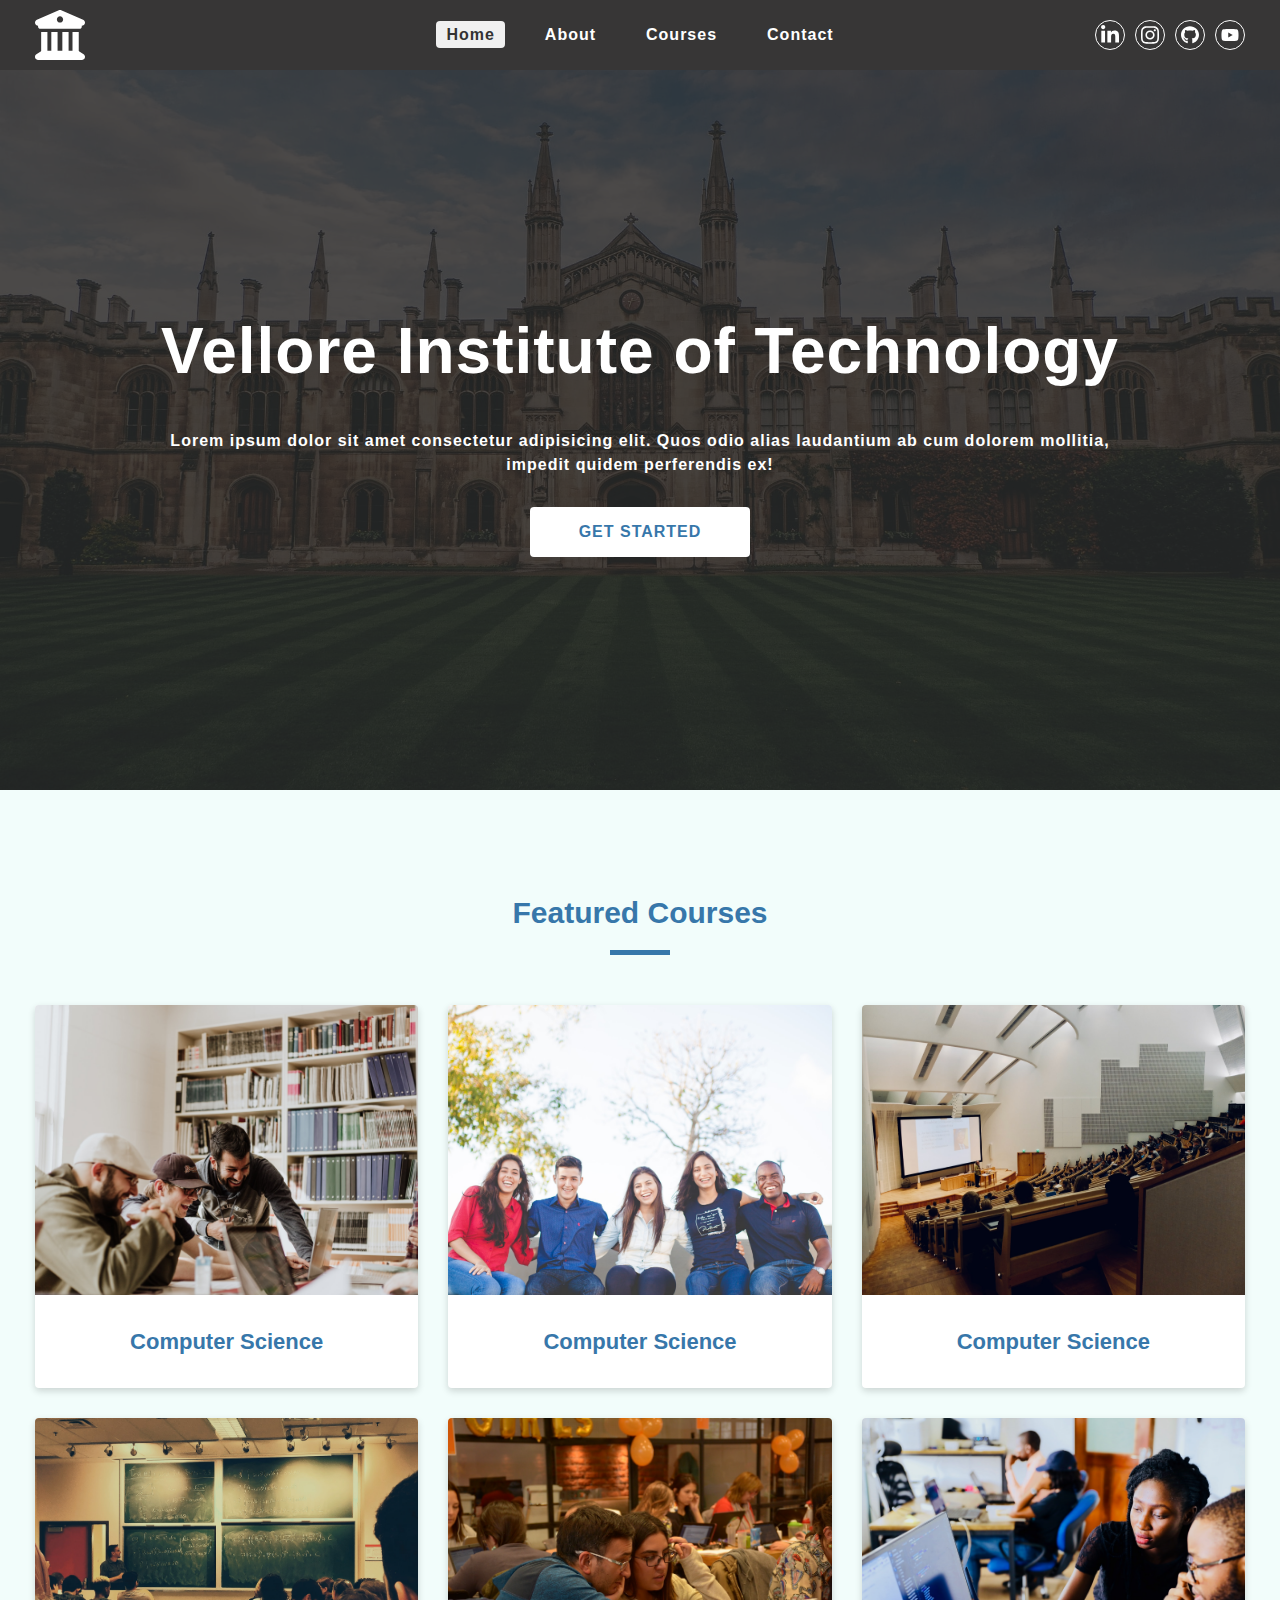
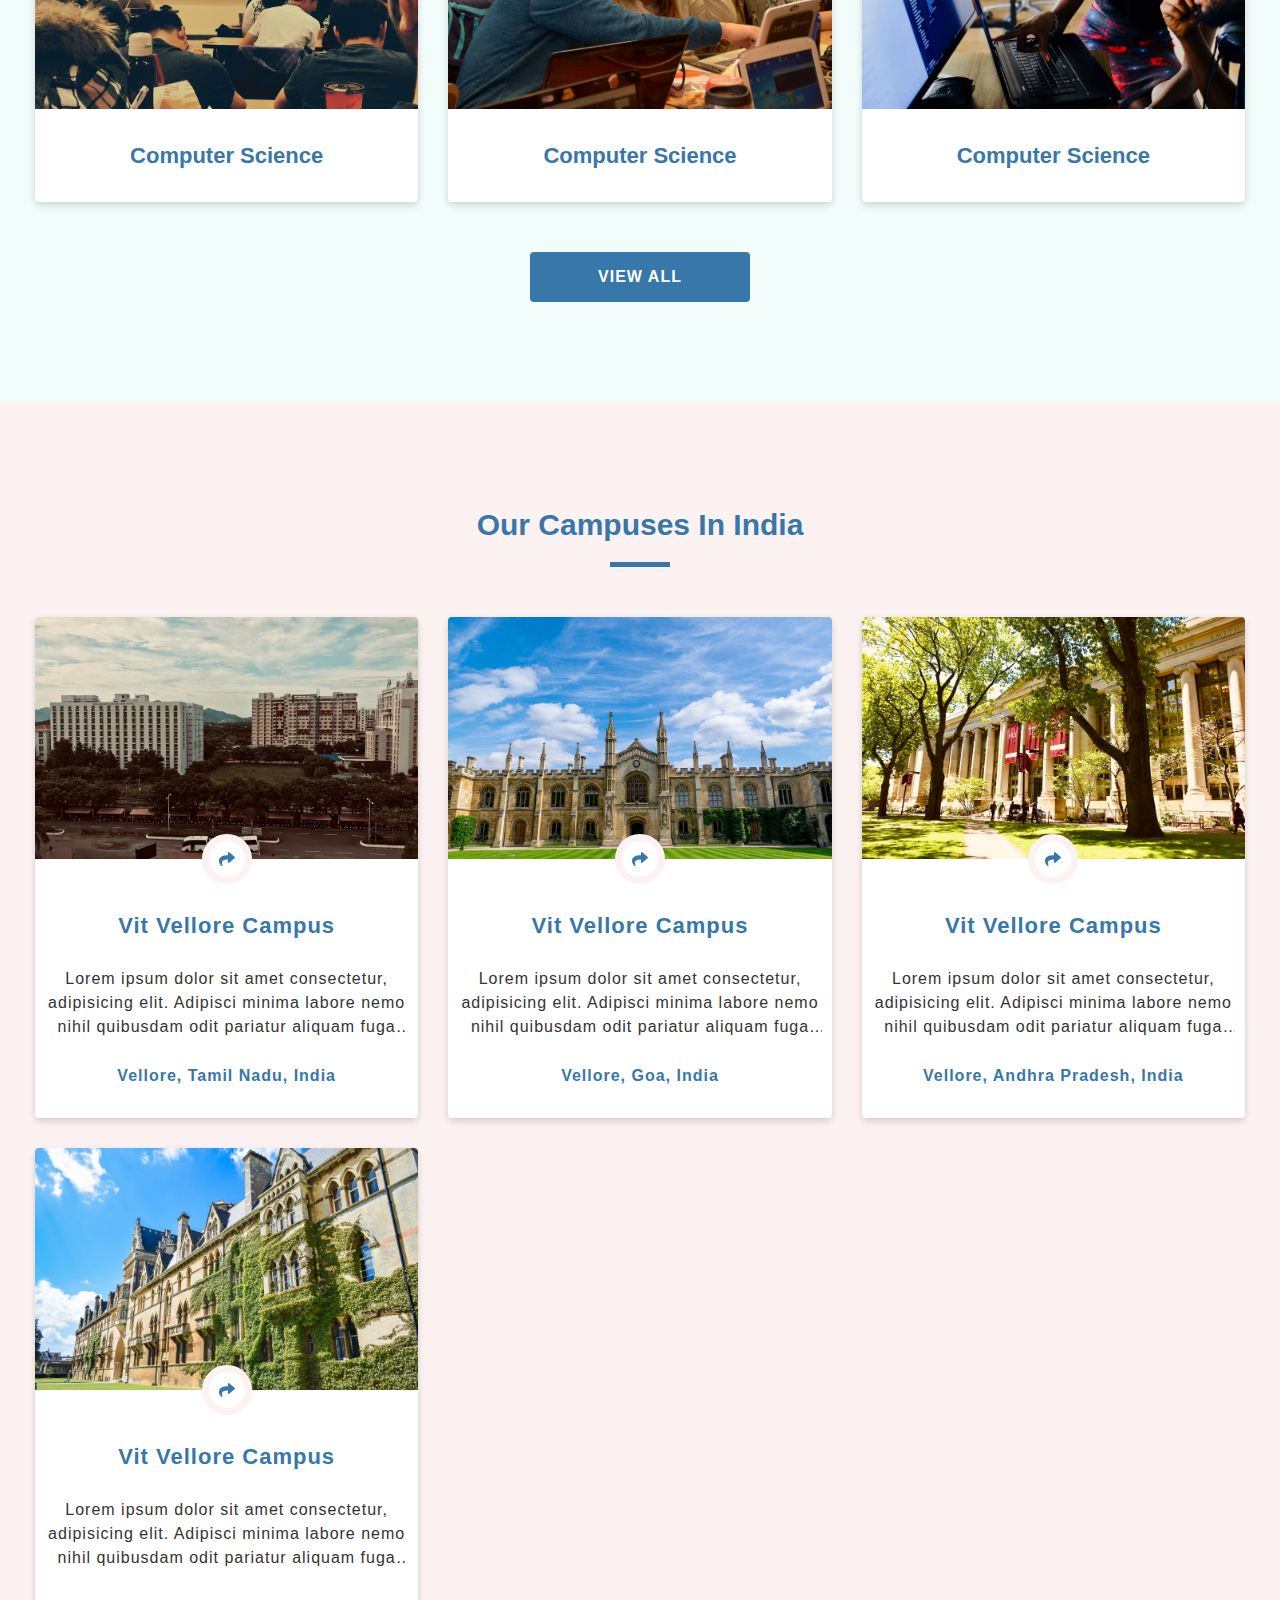
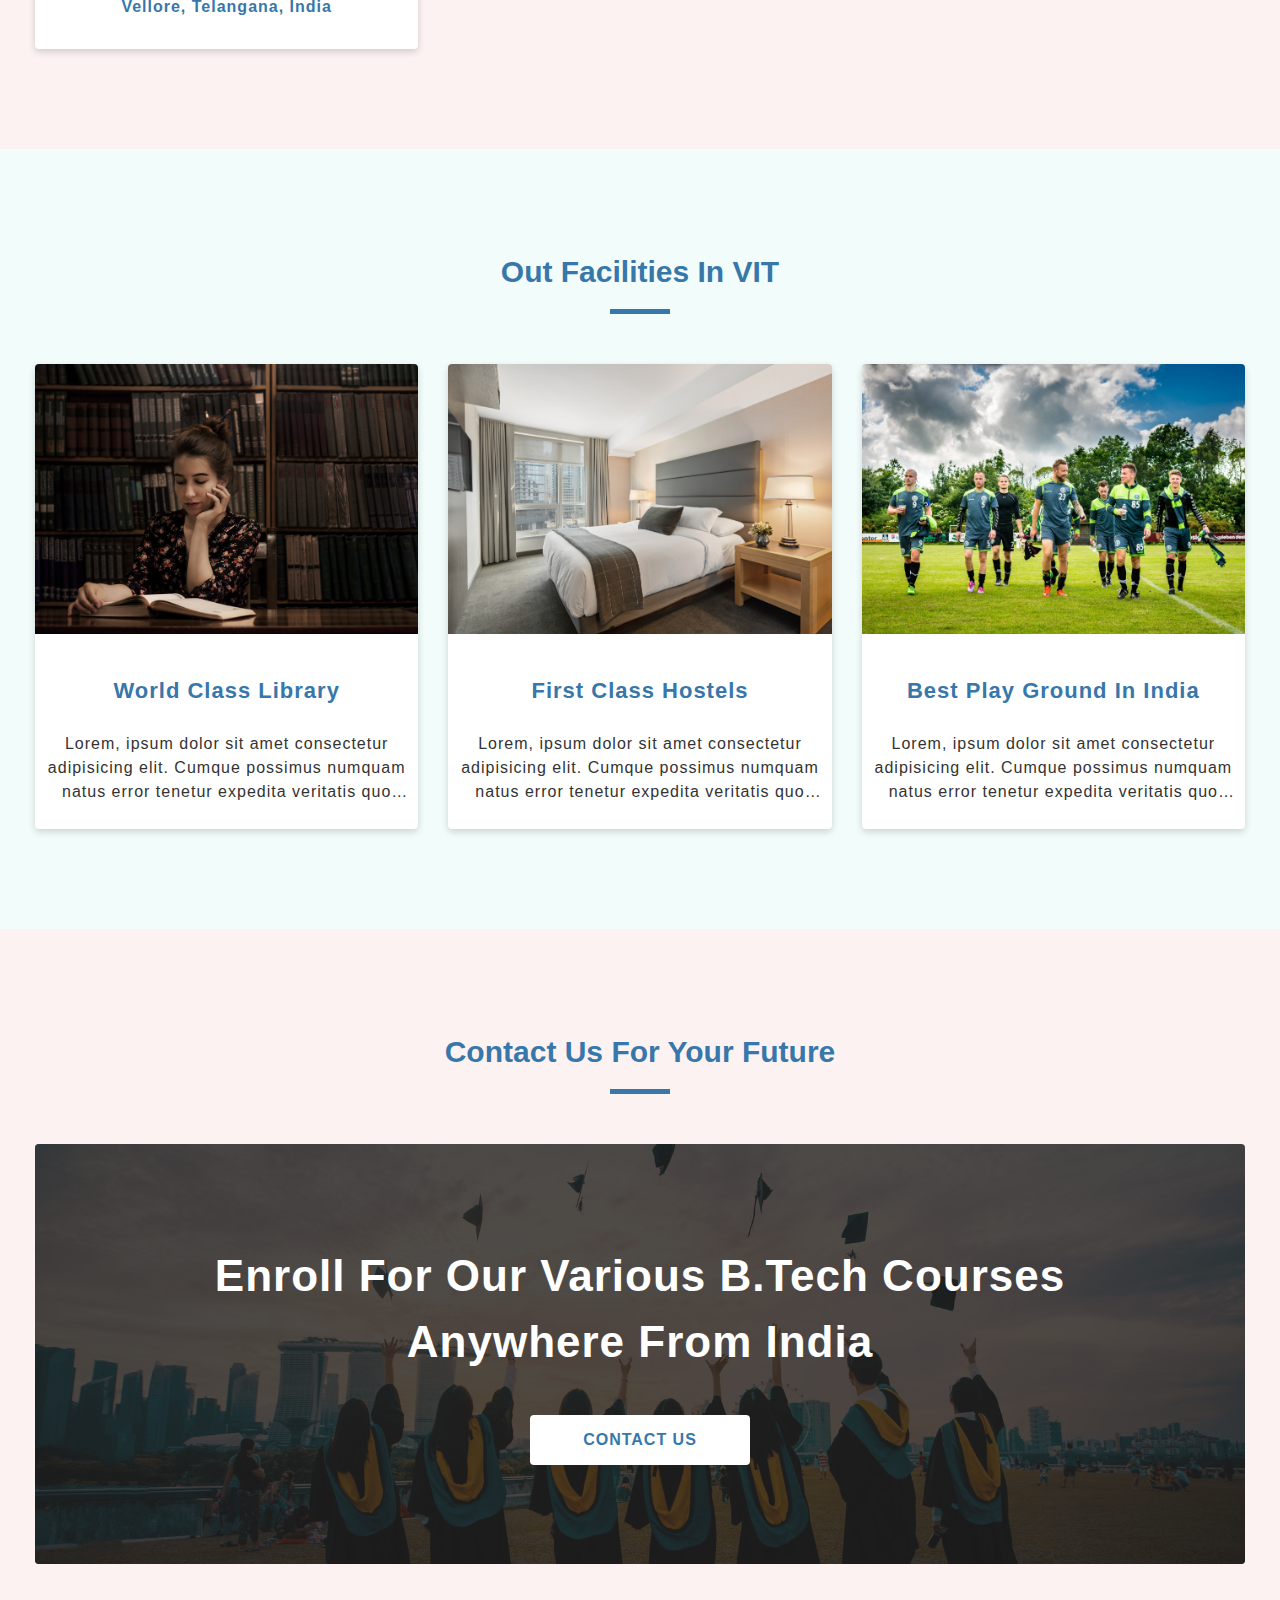
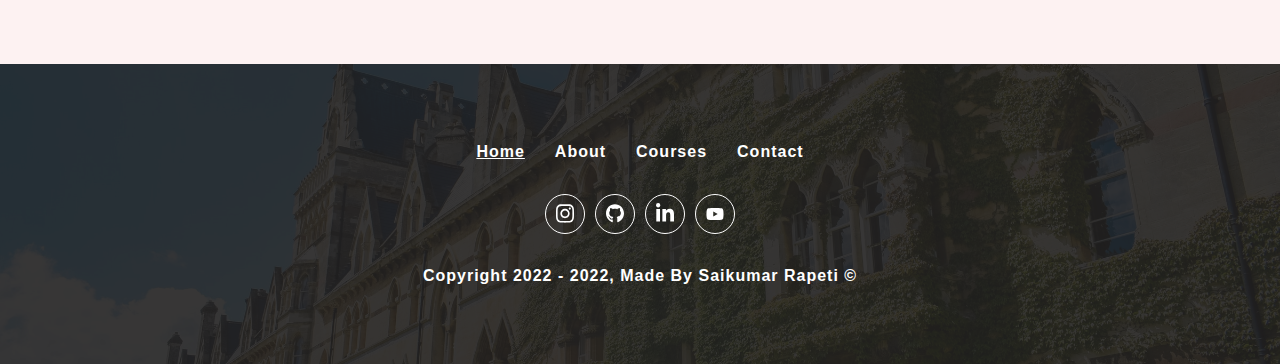
<file: index.html>
<!DOCTYPE html>
<html lang="en">
  <head>
    <meta charset="UTF-8" />
    <meta http-equiv="X-UA-Compatible" content="IE=edge" />
    <meta name="viewport" content="width=device-width, initial-scale=1.0" />
    <title>Saikumar || Vellore Institute of technology</title>
    <link rel="stylesheet" href="./css/style.css" />
    <link rel="stylesheet" href="./css/navbar.css" />
    <link rel="stylesheet" href="./css/common.css" />
    <link rel="stylesheet" href="./css/sidebar.css" />
    <link rel="stylesheet" href="./css/footer.css" />
    <link rel="stylesheet" href="./css/home.css" />

    <!-- favicon -->
    <link
      rel="shortcut icon"
      href="./icons/university-dark.svg"
      type="image/x-icon"
    />
  </head>
  <body>
    <!-- nav section start -->
    <nav class="nav-container">
      <div class="nav-center wrapper">
        <div class="log-section">
          <a href="./index.html"
            ><img src="./icons/university.svg" alt="university-logo"
          /></a>
        </div>

        <div class="hamburger">
          <img src="./icons/bars.svg" alt="sidebar open button" />
        </div>
        <div class="nav-links-main">
          <ul class="nav-links">
            <li><a href="./" class="nav-link active">home</a></li>
            <li><a href="./about.html" class="nav-link">about</a></li>
            <li><a href="./courses.html" class="nav-link">courses</a></li>
            <li><a href="./contact.html" class="nav-link">contact</a></li>
          </ul>
        </div>
        <div class="nav-social-links-main">
          <ul class="nav-social-links">
            <li class="nav-social-link">
              <a href="#"><img src="./icons/linkedin.svg" alt="linkedin" /></a>
            </li>
            <li class="nav-social-link">
              <a href="#"
                ><img src="./icons/instagram.svg" alt="instagram"
              /></a>
            </li>
            <li class="nav-social-link">
              <a href="#"><img src="./icons/github.svg" alt="github" /></a>
            </li>
            <li class="nav-social-link">
              <a href="#"><img src="./icons/youtube.svg" alt="youtube" /></a>
            </li>
          </ul>
        </div>
      </div>
    </nav>
    <!-- nav section end -->

    <!-- sidebar section start -->
    <aside class="sidebar-container">
      <div class="sidebar-center wrapper">
        <div class="sidebar-header">
          <div class="logo-section">
            <a href="./"
              ><img src="./icons/university.svg" alt="sidebar logo"
            /></a>
          </div>
          <div class="close-button">
            <img src="./icons/close.svg" alt="sidebar close button" />
          </div>
        </div>
        <div class="sidebar-content paddingTopMobile-fifty">
          <div class="sidebar-links-main">
            <ul class="sidebar-links">
              <li><a href="./" class="nav-link active">home</a></li>
              <li><a href="./about.html" class="nav-link">about</a></li>
              <li><a href="./courses.html" class="nav-link">courses</a></li>
              <li><a href="./contact.html" class="nav-link">contact</a></li>
            </ul>
          </div>
        </div>
      </div>
    </aside>
    <!-- sidebar section end -->

    <!-- hero section start -->
    <div class="home-page page-hero-container">
      <div class="page-hero">
        <div class="hero-img-component">
          <div class="img-container">
            <img
              src="./assets/university-banner.jpeg"
              alt="university banner image"
            />
          </div>
        </div>
        <div
          class="hero-box paddingBottomMobile-thirty paddingTopMobile-thirty"
        >
          <div class="hero-content text-center wrapper text-container">
            <h1 class="heading">Vellore Institute of Technology</h1>
            <p class="desc">
              Lorem ipsum dolor sit amet consectetur adipisicing elit. Quos odio
              alias laudantium ab cum dolorem mollitia, impedit quidem
              perferendis ex!
            </p>
            <div class="button-container">
              <a href="./contact.html" class="home-button button-primary-light"
                >get started</a
              >
            </div>
          </div>
        </div>
      </div>
    </div>
    <!-- hero section end -->

    <!-- featured courses start -->
    <div class="featured-courses-container light-blue-background">
      <div class="featured-courses-center wrapper">
        <div
          class="section-title paddingTopDesktop-hundred paddingTopMobile-fifty"
        >
          <h3 class="title">featured courses</h3>
          <div class="underline"></div>
        </div>
        <section
          class="section-featured-courses paddingTopDesktop-fifty paddingBottomDesktop-fifty paddingBottomMobile-fifty paddingTopMobile-fifty three-column-layout"
        >
          <!-- single course start -->
          <article class="sinlge-course">
            <div class="img-container">
              <img src="./assets/course-1.jpeg" alt="course 1 image" />
            </div>
            <div class="course-title">
              <p>computer science</p>
            </div>
          </article>
          <!-- single course end --><!-- single course start -->
          <article class="sinlge-course">
            <div class="img-container">
              <img src="./assets/course-2.jpeg" alt="course 1 image" />
            </div>
            <div class="course-title">
              <p>computer science</p>
            </div>
          </article>
          <!-- single course end --><!-- single course start -->
          <article class="sinlge-course">
            <div class="img-container">
              <img src="./assets/course-3.jpeg" alt="course 1 image" />
            </div>
            <div class="course-title">
              <p>computer science</p>
            </div>
          </article>
          <!-- single course end --><!-- single course start -->
          <article class="sinlge-course">
            <div class="img-container">
              <img src="./assets/course-4.jpeg" alt="course 1 image" />
            </div>
            <div class="course-title">
              <p>computer science</p>
            </div>
          </article>
          <!-- single course end --><!-- single course start -->
          <article class="sinlge-course">
            <div class="img-container">
              <img src="./assets/course-5.jpeg" alt="course 1 image" />
            </div>
            <div class="course-title">
              <p>computer science</p>
            </div>
          </article>
          <!-- single course end --><!-- single course start -->
          <article class="sinlge-course">
            <div class="img-container">
              <img src="./assets/course-6.jpeg" alt="course 1 image" />
            </div>
            <div class="course-title">
              <p>computer science</p>
            </div>
          </article>
          <!-- single course end -->
        </section>
        <div
          class="paddingBottomMobile-fifty paddingBottomDesktop-hundred text-center"
        >
          <a href="./courses.html" class="button-primary-dark">view all</a>
        </div>
      </div>
    </div>
    <!-- featured courses end -->

    <!-- our campuses section start -->
    <div class="our-campuses-container light-pink-background">
      <div class="our-campuses-center wrapper">
        <div
          class="section-title paddingTopDesktop-hundred paddingTopMobile-fifty"
        >
          <h3 class="title">our campuses in india</h3>
          <div class="underline"></div>
        </div>
        <section
          class="our-campuses paddingTopDesktop-fifty paddingBottomDesktop-hundred paddingBottomMobile-fifty paddingTopMobile-fifty three-column-layout"
        >
          <!-- single campus start -->
          <article class="each-campus">
            <div class="img-container">
              <img src="./assets/campus-1.jpeg" alt="campus image" />
              <a href="#" class="share-icon-campus"
                ><img src="./icons/share.svg" alt="share icon"
              /></a>
            </div>
            <div class="campus-info text-center">
              <h2 class="campus-title">vit vellore campus</h2>
              <p class="desc">
                Lorem ipsum dolor sit amet consectetur, adipisicing elit.
                Adipisci minima labore nemo nihil quibusdam odit pariatur
                aliquam fuga excepturi cupiditate!
              </p>
              <h4 class="address">vellore, tamil nadu, india</h4>
            </div>
          </article>
          <!-- single campus end -->
          <!-- single campus start -->
          <article class="each-campus">
            <div class="img-container">
              <img src="./assets/campus-2.jpeg" alt="campus image" />
              <a href="#" class="share-icon-campus"
                ><img src="./icons/share.svg" alt="share icon"
              /></a>
            </div>
            <div class="campus-info text-center">
              <h2 class="campus-title">vit vellore campus</h2>
              <p class="desc">
                Lorem ipsum dolor sit amet consectetur, adipisicing elit.
                Adipisci minima labore nemo nihil quibusdam odit pariatur
                aliquam fuga excepturi cupiditate!
              </p>
              <h4 class="address">vellore, goa, india</h4>
            </div>
          </article>
          <!-- single campus end -->
          <!-- single campus start -->
          <article class="each-campus">
            <div class="img-container">
              <img src="./assets/campus-3.jpeg" alt="campus image" />
              <a href="#" class="share-icon-campus"
                ><img src="./icons/share.svg" alt="share icon"
              /></a>
            </div>
            <div class="campus-info text-center">
              <h2 class="campus-title">vit vellore campus</h2>
              <p class="desc">
                Lorem ipsum dolor sit amet consectetur, adipisicing elit.
                Adipisci minima labore nemo nihil quibusdam odit pariatur
                aliquam fuga excepturi cupiditate!
              </p>
              <h4 class="address">vellore, andhra pradesh, india</h4>
            </div>
          </article>
          <!-- single campus end -->
          <!-- single campus start -->
          <article class="each-campus">
            <div class="img-container">
              <img src="./assets/campus-4.jpeg" alt="campus image" />
              <a href="#" class="share-icon-campus"
                ><img src="./icons/share.svg" alt="share icon"
              /></a>
            </div>
            <div class="campus-info text-center">
              <h2 class="campus-title">vit vellore campus</h2>
              <p class="desc">
                Lorem ipsum dolor sit amet consectetur, adipisicing elit.
                Adipisci minima labore nemo nihil quibusdam odit pariatur
                aliquam fuga excepturi cupiditate!
              </p>
              <h4 class="address">vellore, telangana, india</h4>
            </div>
          </article>
          <!-- single campus end -->
        </section>
      </div>
    </div>
    <!-- our campuses section end -->

    <!-- facilities section start -->
    <div class="our-facilities-container light-blue-background">
      <div class="our-facilities-center wrapper">
        <div
          class="section-title paddingTopDesktop-hundred paddingTopMobile-fifty"
        >
          <h3 class="title">out facilities in VIT</h3>
          <div class="underline"></div>
        </div>
        <section
          class="our-facilities paddingTopDesktop-fifty paddingBottomDesktop-hundred paddingTopMobile-fifty paddingBottomMobile-fifty three-column-layout"
        >
          <!-- single facility start -->
          <article class="each-facility">
            <div class="img-container">
              <img src="./assets/facility-1.jpeg" alt="facilities images" />
            </div>
            <div
              class="facility-info paddingTopMobile-thirty paddingBottomMobile-thirty paddingTopDesktop-fourty padingBottomDesktop-thirty text-center"
            >
              <h3 class="facility-title">world class library</h3>
              <p class="facility-desc">
                Lorem, ipsum dolor sit amet consectetur adipisicing elit. Cumque
                possimus numquam natus error tenetur expedita veritatis quo odit
                animi vero!
              </p>
            </div>
          </article>
          <!-- single facility end -->
          <!-- single facility start -->
          <article class="each-facility">
            <div class="img-container">
              <img src="./assets/facility-2.jpeg" alt="facilities images" />
            </div>
            <div
              class="facility-info paddingTopMobile-thirty paddingBottomMobile-thirty paddingTopDesktop-fourty padingBottomDesktop-thirty text-center"
            >
              <h3 class="facility-title">first class hostels</h3>
              <p class="facility-desc">
                Lorem, ipsum dolor sit amet consectetur adipisicing elit. Cumque
                possimus numquam natus error tenetur expedita veritatis quo odit
                animi vero!
              </p>
            </div>
          </article>
          <!-- single facility end -->
          <!-- single facility start -->
          <article class="each-facility">
            <div class="img-container">
              <img src="./assets/facility-3.jpeg" alt="facilities images" />
            </div>
            <div
              class="facility-info paddingTopMobile-thirty paddingBottomMobile-thirty paddingTopDesktop-fourty padingBottomDesktop-thirty text-center"
            >
              <h3 class="facility-title">best play ground in india</h3>
              <p class="facility-desc">
                Lorem, ipsum dolor sit amet consectetur adipisicing elit. Cumque
                possimus numquam natus error tenetur expedita veritatis quo odit
                animi vero!
              </p>
            </div>
          </article>
          <!-- single facility end -->
        </section>
      </div>
    </div>
    <!-- facilities section end -->

    <!-- contact promotion section start -->
    <div class="contact-promotion-container light-pink-background">
      <div class="contact-promotion-center wrapper">
        <div
          class="section-title paddingTopDesktop-hundred paddingTopMobile-fifty"
        >
          <h3 class="title">contact us for your future</h3>
          <div class="underline"></div>
        </div>
        <section
          class="contact-promotion paddingTopDesktop-fifty paddingTopMobile-fifty paddingBottomDesktop-hundred paddingBottomMobile-fifty"
        >
          <div class="contact-promo-img">
            <img
              src="./assets/contact-promotion.jpeg"
              alt="contact us promotion image"
            />
            <div class="contact-info-container text-center text-container">
              <h2 class="contact-heading">
                enroll for our various b.tech courses anywhere from india
              </h2>
              <a href="./contact.html" class="button-primary-light"
                >contact us</a
              >
            </div>
          </div>
        </section>
      </div>
    </div>
    <!-- contact promotion section end -->

    <!-- footer section start -->
    <footer class="footer-container">
      <div class="footer-center wrapper">
        <div class="footer-links-main">
          <ul class="footer-links">
            <li><a href="./" class="footer-link active">home</a></li>
            <li><a href="./about.html" class="footer-link">about</a></li>
            <li><a href="./courses.html" class="footer-link">courses</a></li>
            <li><a href="./contact.html" class="footer-link">contact</a></li>
          </ul>
        </div>
        <div class="social-links-main">
          <ul class="social-links">
            <li class="social-link">
              <a href="#"
                ><img src="./icons/instagram.svg" alt="instagram"
              /></a>
            </li>
            <li class="social-link">
              <a href="#"><img src="./icons/github.svg" alt="github" /></a>
            </li>
            <li class="social-link">
              <a href="#"><img src="./icons/linkedin.svg" alt="linkedin" /></a>
            </li>
            <li class="social-link">
              <a href="#"><img src="./icons/youtube.svg" alt="youtube" /></a>
            </li>
          </ul>
        </div>
        <div class="footer-copy-right">
          <p>
            copyright 2022 - <span class="copy-right-date">2022</span>, made by
            Saikumar Rapeti &copy;
          </p>
        </div>
      </div>
    </footer>
    <!-- footer section end -->
    <script src="./js/app.js"></script>
  </body>
</html>
</file>
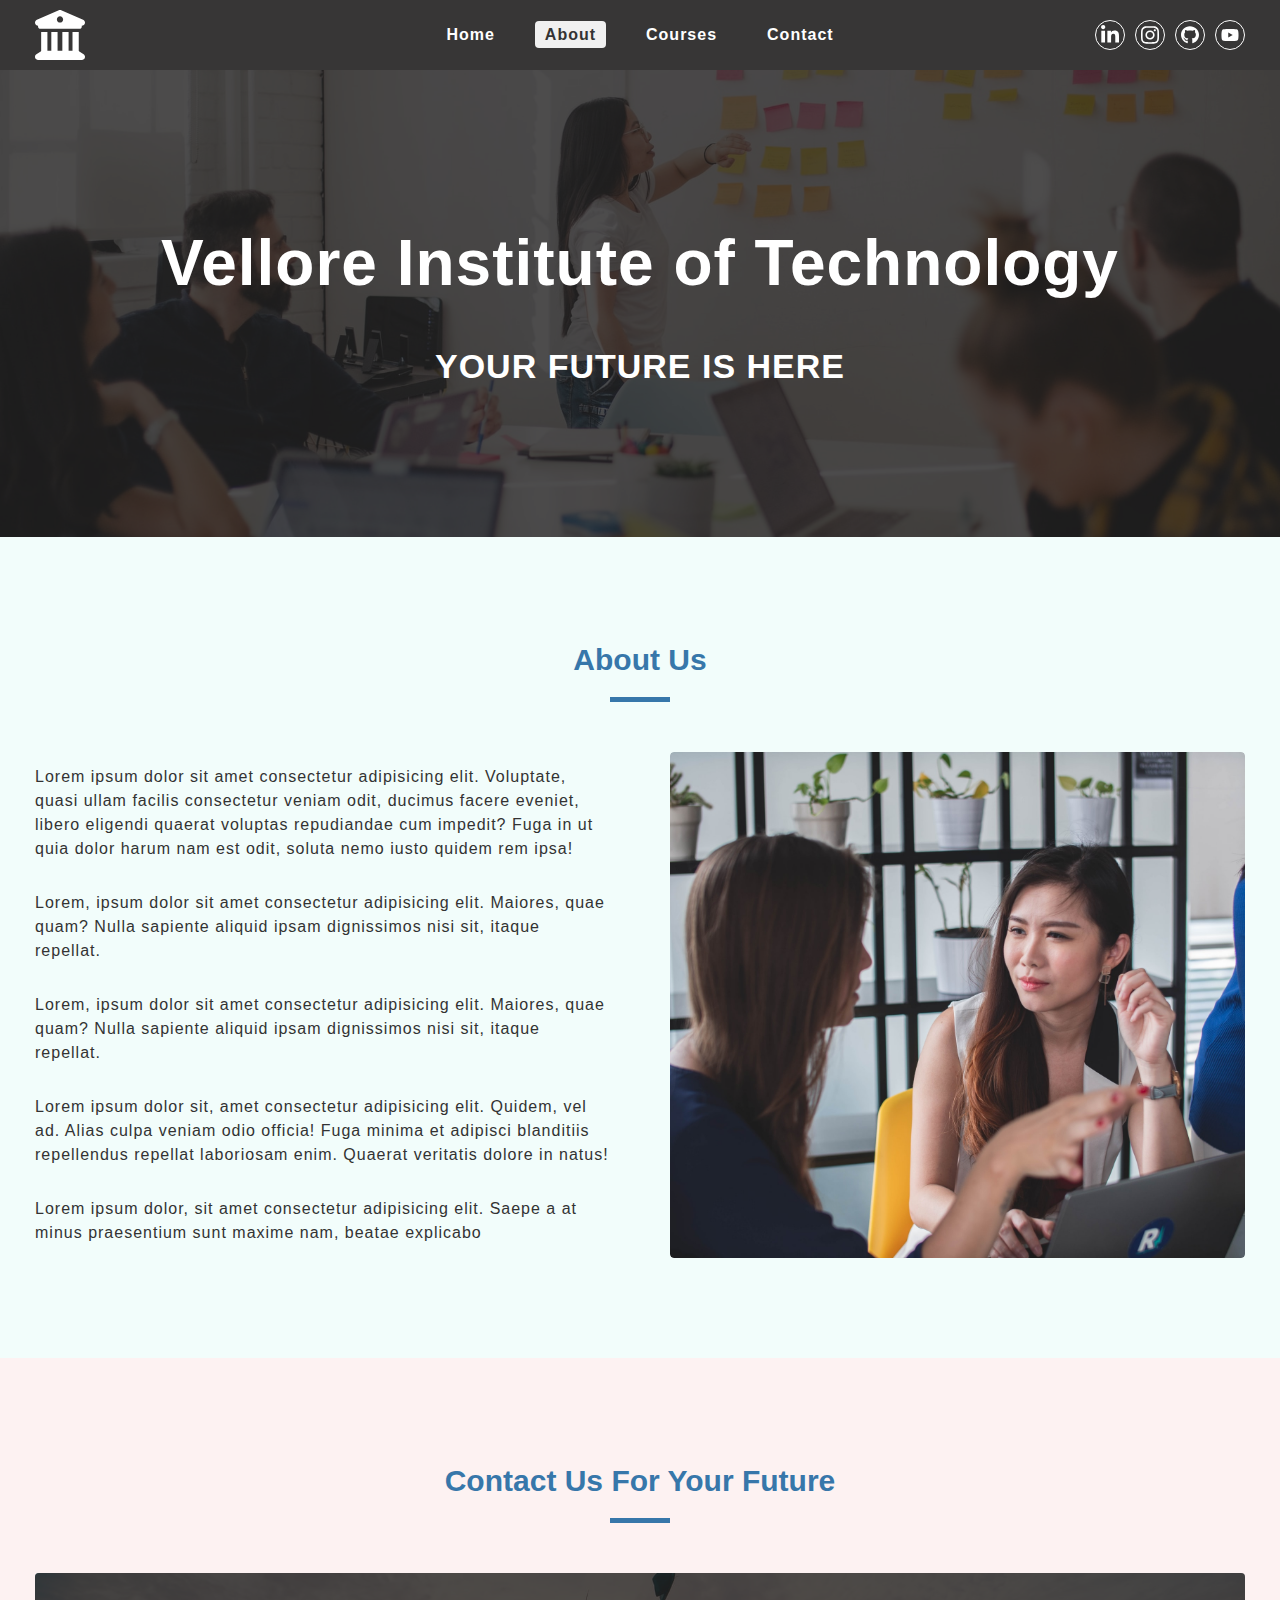
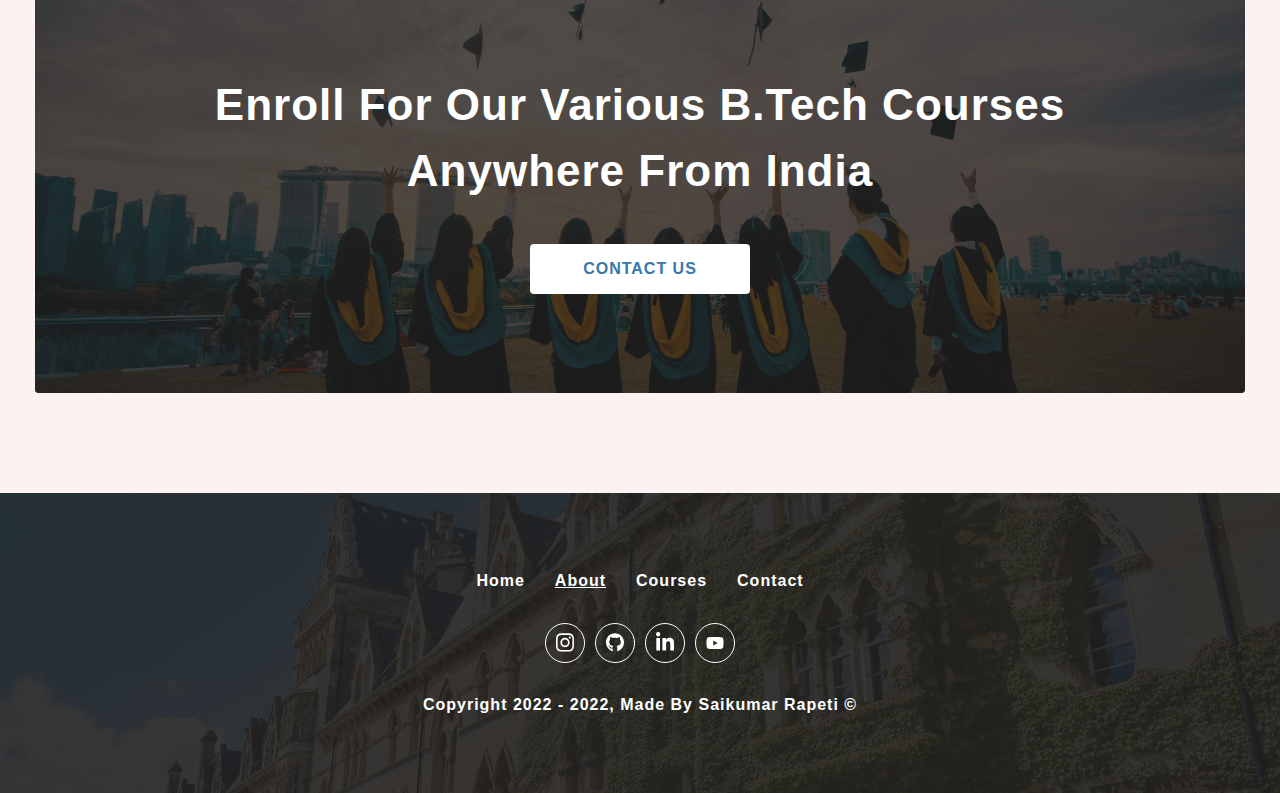
<file: about.html>
<!DOCTYPE html>
<html lang="en">
  <head>
    <meta charset="UTF-8" />
    <meta http-equiv="X-UA-Compatible" content="IE=edge" />
    <meta name="viewport" content="width=device-width, initial-scale=1.0" />
    <title>Saikumar || about Vellore Institute of technology</title>
    <link rel="stylesheet" href="./css/style.css" />
    <link rel="stylesheet" href="./css/navbar.css" />
    <link rel="stylesheet" href="./css/common.css" />
    <link rel="stylesheet" href="./css/sidebar.css" />
    <link rel="stylesheet" href="./css/footer.css" />
    <link rel="stylesheet" href="./css/single-featured.css" />

    <!-- favicon -->
    <link
      rel="shortcut icon"
      href="./icons/university-dark.svg"
      type="image/x-icon"
    />
  </head>
  <body>
    <!-- nav section start -->
    <nav class="nav-container">
      <div class="nav-center wrapper">
        <div class="log-section">
          <a href="./index.html"
            ><img src="./icons/university.svg" alt="university-logo"
          /></a>
        </div>

        <div class="hamburger">
          <img src="./icons/bars.svg" alt="sidebar open button" />
        </div>
        <div class="nav-links-main">
          <ul class="nav-links">
            <li><a href="./" class="nav-link">home</a></li>
            <li><a href="./about.html" class="nav-link active">about</a></li>
            <li><a href="./courses.html" class="nav-link">courses</a></li>
            <li><a href="./contact.html" class="nav-link">contact</a></li>
          </ul>
        </div>
        <div class="nav-social-links-main">
          <ul class="nav-social-links">
            <li class="nav-social-link">
              <a href="#"><img src="./icons/linkedin.svg" alt="linkedin" /></a>
            </li>
            <li class="nav-social-link">
              <a href="#"
                ><img src="./icons/instagram.svg" alt="instagram"
              /></a>
            </li>
            <li class="nav-social-link">
              <a href="#"><img src="./icons/github.svg" alt="github" /></a>
            </li>
            <li class="nav-social-link">
              <a href="#"><img src="./icons/youtube.svg" alt="youtube" /></a>
            </li>
          </ul>
        </div>
      </div>
    </nav>
    <!-- nav section end -->

    <!-- sidebar section start -->
    <aside class="sidebar-container">
      <div class="sidebar-center wrapper">
        <div class="sidebar-header">
          <div class="logo-section">
            <a href="./"
              ><img src="./icons/university.svg" alt="sidebar logo"
            /></a>
          </div>
          <div class="close-button">
            <img src="./icons/close.svg" alt="sidebar close button" />
          </div>
        </div>
        <div class="sidebar-content paddingTopMobile-fifty">
          <div class="sidebar-links-main">
            <ul class="sidebar-links">
              <li><a href="./" class="nav-link">home</a></li>
              <li><a href="./about.html" class="nav-link active">about</a></li>
              <li><a href="./courses.html" class="nav-link">courses</a></li>
              <li><a href="./contact.html" class="nav-link">contact</a></li>
            </ul>
          </div>
        </div>
      </div>
    </aside>
    <!-- sidebar section end -->

    <!-- hero section start -->
    <div class="page-hero-container">
      <div class="page-hero">
        <div class="hero-img-component">
          <div class="img-container">
            <img
              src="./assets/about-banner.jpeg"
              alt="university banner image"
            />
          </div>
        </div>
        <div
          class="hero-box paddingBottomMobile-thirty paddingTopMobile-thirty"
        >
          <div class="hero-content text-center wrapper text-container">
            <h1 class="heading">Vellore Institute of Technology</h1>
            <p class="small-heading">your future is here</p>
          </div>
        </div>
      </div>
    </div>
    <!-- hero section end -->

    <!-- about section start -->
    <div
      class="single-featured-container light-blue-background reverse-content"
    >
      <div class="single-featured-center wrapper">
        <div
          class="section-title paddingTopDesktop-hundred paddingTopMobile-fifty"
        >
          <h3 class="title">about us</h3>
          <div class="underline"></div>
        </div>
        <div
          class="single-featured paddingTopDesktop-fifty paddingTopMobile-fifty paddingBottomDesktop-hundred paddingBottomMobile-fifty"
        >
          <div
            class="image-component single-featured-image paddingBottomMobile-fifty"
          >
            <img src="./assets/about-section.jpeg" alt="about image" />
          </div>
          <div class="single-featured-text-component">
            <div class="featured-center">
              <div class="about-info">
                <p>
                  Lorem ipsum dolor sit amet consectetur adipisicing elit.
                  Voluptate, quasi ullam facilis consectetur veniam odit,
                  ducimus facere eveniet, libero eligendi quaerat voluptas
                  repudiandae cum impedit? Fuga in ut quia dolor harum nam est
                  odit, soluta nemo iusto quidem rem ipsa!
                </p>
                <p>
                  Lorem, ipsum dolor sit amet consectetur adipisicing elit.
                  Maiores, quae quam? Nulla sapiente aliquid ipsam dignissimos
                  nisi sit, itaque repellat.
                </p>
                <p>
                  Lorem, ipsum dolor sit amet consectetur adipisicing elit.
                  Maiores, quae quam? Nulla sapiente aliquid ipsam dignissimos
                  nisi sit, itaque repellat.
                </p>
                <p>
                  Lorem ipsum dolor sit, amet consectetur adipisicing elit.
                  Quidem, vel ad. Alias culpa veniam odio officia! Fuga minima
                  et adipisci blanditiis repellendus repellat laboriosam enim.
                  Quaerat veritatis dolore in natus!
                </p>
                <p>
                  Lorem ipsum dolor, sit amet consectetur adipisicing elit.
                  Saepe a at minus praesentium sunt maxime nam, beatae explicabo
                </p>
              </div>
            </div>
          </div>
        </div>
      </div>
    </div>
    <!-- about section end -->

    <!-- contact promotion section start -->
    <div class="contact-promotion-container light-pink-background">
      <div class="contact-promotion-center wrapper">
        <div
          class="section-title paddingTopDesktop-hundred paddingTopMobile-fifty"
        >
          <h3 class="title">contact us for your future</h3>
          <div class="underline"></div>
        </div>
        <section
          class="contact-promotion paddingTopDesktop-fifty paddingTopMobile-fifty paddingBottomDesktop-hundred paddingBottomMobile-fifty"
        >
          <div class="contact-promo-img">
            <img
              src="./assets/contact-promotion.jpeg"
              alt="contact us promotion image"
            />
            <div class="contact-info-container text-center text-container">
              <h2 class="contact-heading">
                enroll for our various b.tech courses anywhere from india
              </h2>
              <a href="./contact.html" class="button-primary-light"
                >contact us</a
              >
            </div>
          </div>
        </section>
      </div>
    </div>
    <!-- contact promotion section end -->

    <!-- footer section start -->
    <footer class="footer-container">
      <div class="footer-center wrapper">
        <div class="footer-links-main">
          <ul class="footer-links">
            <li><a href="./" class="footer-link">home</a></li>
            <li><a href="./about.html" class="footer-link active">about</a></li>
            <li><a href="./courses.html" class="footer-link">courses</a></li>
            <li><a href="./contact.html" class="footer-link">contact</a></li>
          </ul>
        </div>
        <div class="social-links-main">
          <ul class="social-links">
            <li class="social-link">
              <a href="#"
                ><img src="./icons/instagram.svg" alt="instagram"
              /></a>
            </li>
            <li class="social-link">
              <a href="#"><img src="./icons/github.svg" alt="github" /></a>
            </li>
            <li class="social-link">
              <a href="#"><img src="./icons/linkedin.svg" alt="linkedin" /></a>
            </li>
            <li class="social-link">
              <a href="#"><img src="./icons/youtube.svg" alt="youtube" /></a>
            </li>
          </ul>
        </div>
        <div class="footer-copy-right">
          <p>
            copyright 2022 - <span class="copy-right-date">2022</span>, made by
            Saikumar Rapeti &copy;
          </p>
        </div>
      </div>
    </footer>
    <!-- footer section end -->
    <script src="./js/app.js"></script>
  </body>
</html>
</file>
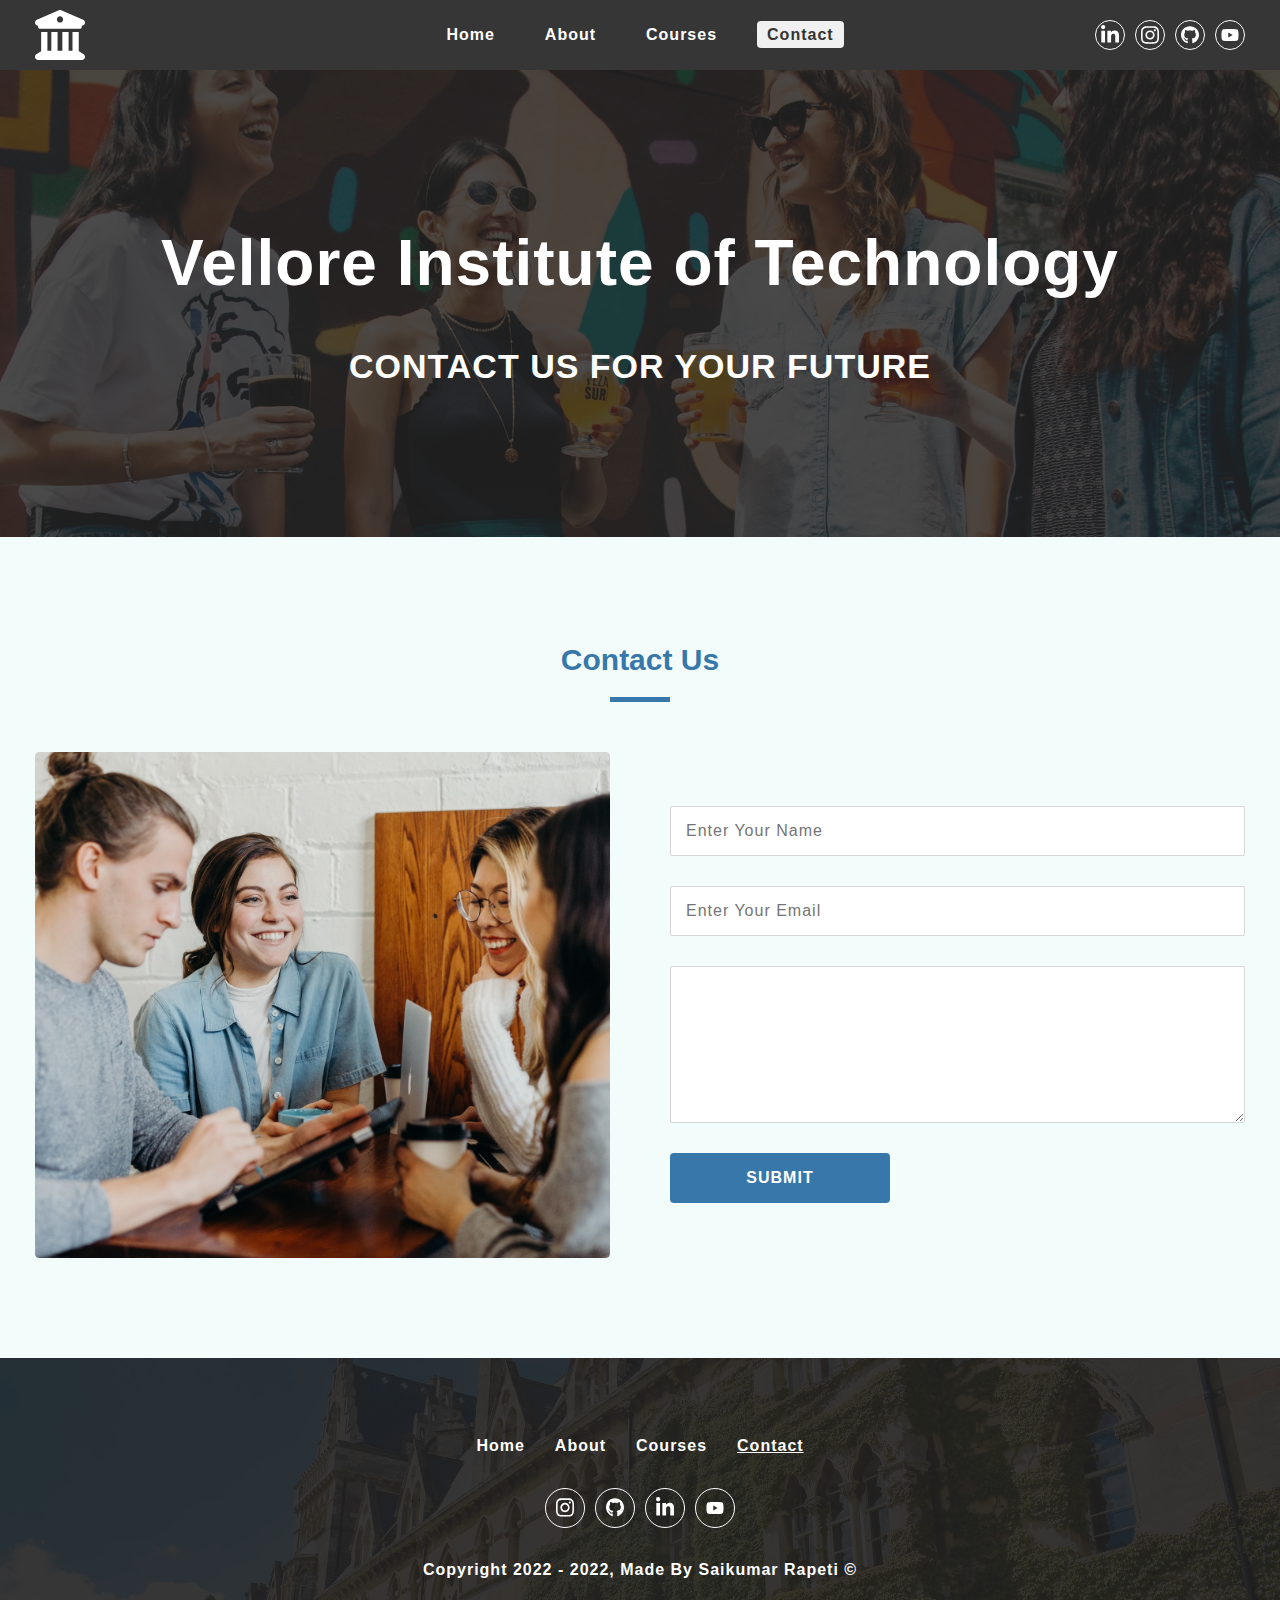
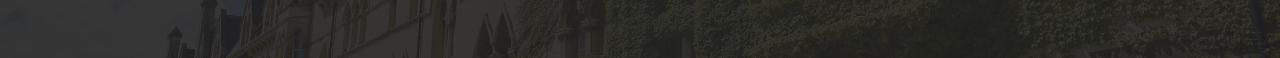
<file: contact.html>
<!DOCTYPE html>
<html lang="en">
  <head>
    <meta charset="UTF-8" />
    <meta http-equiv="X-UA-Compatible" content="IE=edge" />
    <meta name="viewport" content="width=device-width, initial-scale=1.0" />
    <title>Saikumar || contact Vellore Institute of technology</title>
    <link rel="stylesheet" href="./css/style.css" />
    <link rel="stylesheet" href="./css/navbar.css" />
    <link rel="stylesheet" href="./css/common.css" />
    <link rel="stylesheet" href="./css/sidebar.css" />
    <link rel="stylesheet" href="./css/footer.css" />
    <link rel="stylesheet" href="./css/single-featured.css" />
    <!-- favicon -->
    <link
      rel="shortcut icon"
      href="./icons/university-dark.svg"
      type="image/x-icon"
    />
  </head>
  <body>
    <!-- nav section start -->
    <nav class="nav-container">
      <div class="nav-center wrapper">
        <div class="log-section">
          <a href="./index.html"
            ><img src="./icons/university.svg" alt="university-logo"
          /></a>
        </div>

        <div class="hamburger">
          <img src="./icons/bars.svg" alt="sidebar open button" />
        </div>
        <div class="nav-links-main">
          <ul class="nav-links">
            <li><a href="./" class="nav-link">home</a></li>
            <li><a href="./about.html" class="nav-link">about</a></li>
            <li><a href="./courses.html" class="nav-link">courses</a></li>
            <li>
              <a href="./contact.html" class="nav-link active">contact</a>
            </li>
          </ul>
        </div>
        <div class="nav-social-links-main">
          <ul class="nav-social-links">
            <li class="nav-social-link">
              <a href="#"><img src="./icons/linkedin.svg" alt="linkedin" /></a>
            </li>
            <li class="nav-social-link">
              <a href="#"
                ><img src="./icons/instagram.svg" alt="instagram"
              /></a>
            </li>
            <li class="nav-social-link">
              <a href="#"><img src="./icons/github.svg" alt="github" /></a>
            </li>
            <li class="nav-social-link">
              <a href="#"><img src="./icons/youtube.svg" alt="youtube" /></a>
            </li>
          </ul>
        </div>
      </div>
    </nav>
    <!-- nav section end -->

    <!-- sidebar section start -->
    <aside class="sidebar-container">
      <div class="sidebar-center wrapper">
        <div class="sidebar-header">
          <div class="logo-section">
            <a href="./"
              ><img src="./icons/university.svg" alt="sidebar logo"
            /></a>
          </div>
          <div class="close-button">
            <img src="./icons/close.svg" alt="sidebar close button" />
          </div>
        </div>
        <div class="sidebar-content paddingTopMobile-fifty">
          <div class="sidebar-links-main">
            <ul class="sidebar-links">
              <li><a href="./" class="nav-link">home</a></li>
              <li><a href="./about.html" class="nav-link">about</a></li>
              <li><a href="./courses.html" class="nav-link">courses</a></li>
              <li>
                <a href="./contact.html" class="nav-link active">contact</a>
              </li>
            </ul>
          </div>
        </div>
      </div>
    </aside>
    <!-- sidebar section end -->

    <!-- hero section star -->
    <div class="page-hero-container">
      <div class="page-hero">
        <div class="hero-img-component">
          <div class="img-container">
            <img
              src="./assets/contact-banner.jpeg"
              alt="university banner image"
            />
          </div>
        </div>
        <div
          class="hero-box paddingBottomMobile-thirty paddingTopMobile-thirty"
        >
          <div class="hero-content text-center wrapper text-container">
            <h1 class="heading">Vellore Institute of Technology</h1>
            <p class="small-heading">contact us for your future</p>
          </div>
        </div>
      </div>
    </div>
    <!-- hero section end -->

    <!-- contact section start -->
    <div class="single-featured-container light-blue-background">
      <div class="single-featured-center wrapper">
        <div
          class="section-title paddingTopMobile-fifty paddingTopDesktop-hundred"
        >
          <h3 class="title">Contact us</h3>
          <div class="underline"></div>
        </div>
        <div
          class="single-featured paddingTopDesktop-fifty paddingTopMobile-fifty paddingBottomDesktop-hundred paddingBottomMobile-fifty"
        >
          <div
            class="image-component single-featured-image paddingBottomMobile-fifty"
          >
            <img src="./assets/contact-section.jpeg" alt="contact image" />
          </div>
          <div class="single-featured-text-component">
            <div class="featured-center">
              <div class="about-info">
                <form class="contact-us-form">
                  <input
                    type="text"
                    class="primary-input full-width-mobile full-width-desktop"
                    name="name"
                    id="name"
                    placeholder="enter your name"
                  />
                  <input
                    type="email"
                    class="primary-input full-width-mobile full-width-desktop"
                    name="name"
                    id="name"
                    placeholder="enter your email"
                  />
                  <textarea
                    name="message"
                    id="message"
                    cols="30"
                    rows="5"
                    class="primary-textarea full-width-mobile full-width-desktop"
                  ></textarea>
                  <button class="button-primary-dark full-width-mobile">
                    submit
                  </button>
                </form>
              </div>
            </div>
          </div>
        </div>
      </div>
    </div>
    <!-- contact section end -->

    <!-- footer section start -->
    <footer class="footer-container">
      <div class="footer-center wrapper">
        <div class="footer-links-main">
          <ul class="footer-links">
            <li><a href="./" class="footer-link">home</a></li>
            <li><a href="./about.html" class="footer-link">about</a></li>
            <li><a href="./courses.html" class="footer-link">courses</a></li>
            <li>
              <a href="./contact.html" class="footer-link active">contact</a>
            </li>
          </ul>
        </div>
        <div class="social-links-main">
          <ul class="social-links">
            <li class="social-link">
              <a href="#"
                ><img src="./icons/instagram.svg" alt="instagram"
              /></a>
            </li>
            <li class="social-link">
              <a href="#"><img src="./icons/github.svg" alt="github" /></a>
            </li>
            <li class="social-link">
              <a href="#"><img src="./icons/linkedin.svg" alt="linkedin" /></a>
            </li>
            <li class="social-link">
              <a href="#"><img src="./icons/youtube.svg" alt="youtube" /></a>
            </li>
          </ul>
        </div>
        <div class="footer-copy-right">
          <p>
            copyright 2022 - <span class="copy-right-date">2022</span>, made by
            Saikumar Rapeti &copy;
          </p>
        </div>
      </div>
    </footer>
    <!-- footer section end -->
    <script src="./js/app.js"></script>
  </body>
</html>
</file>
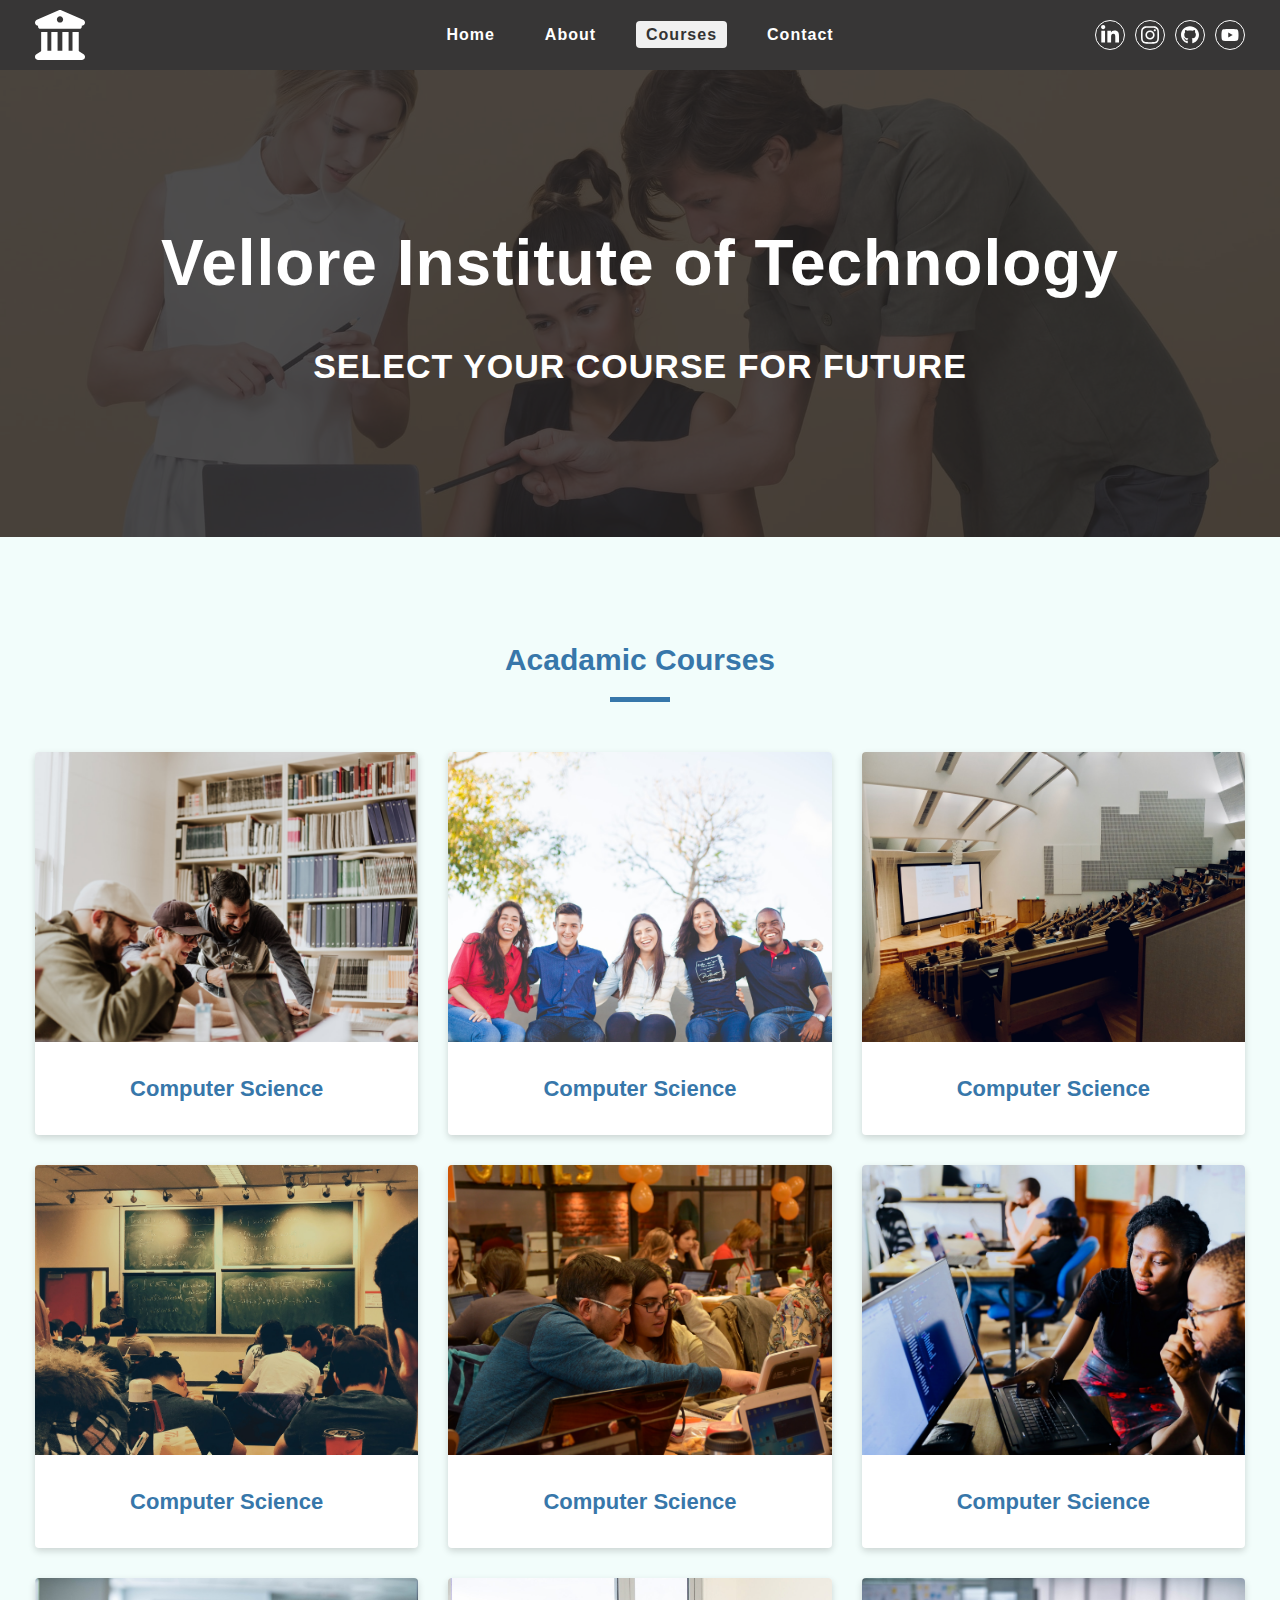
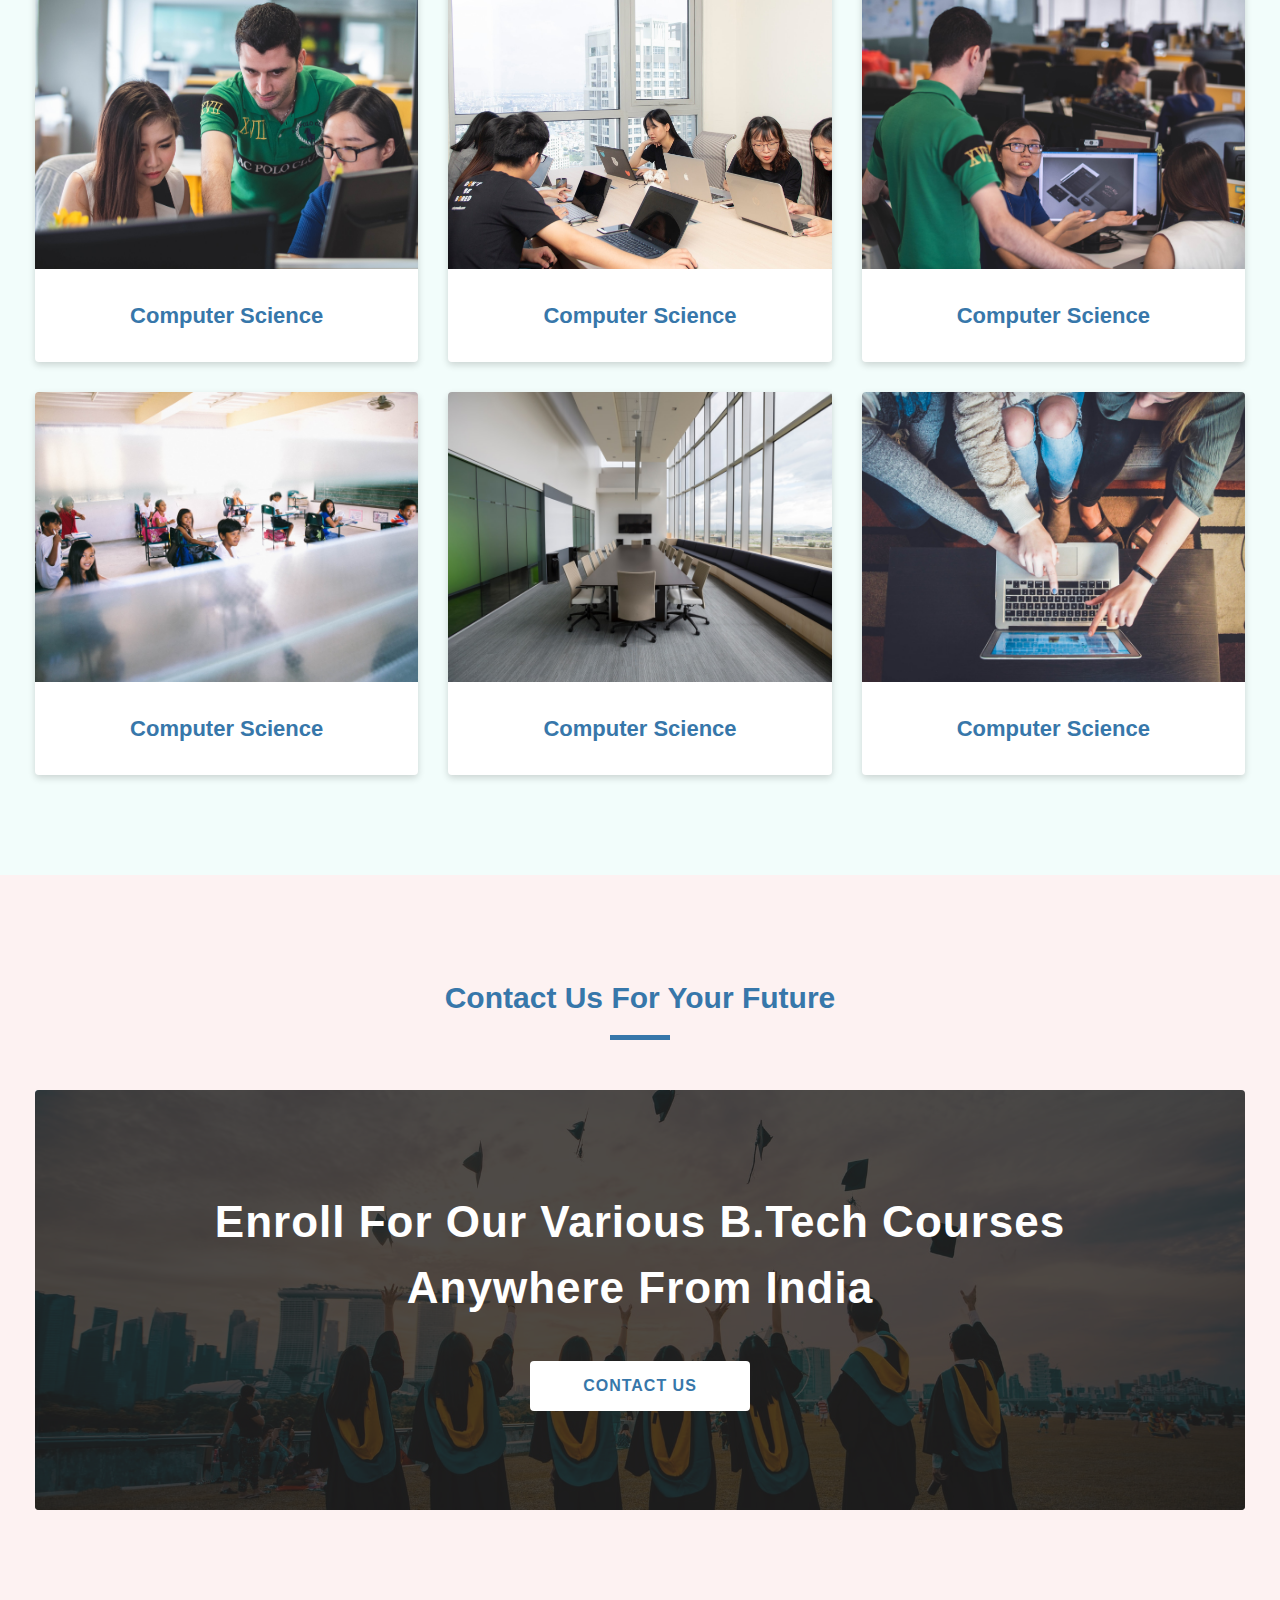
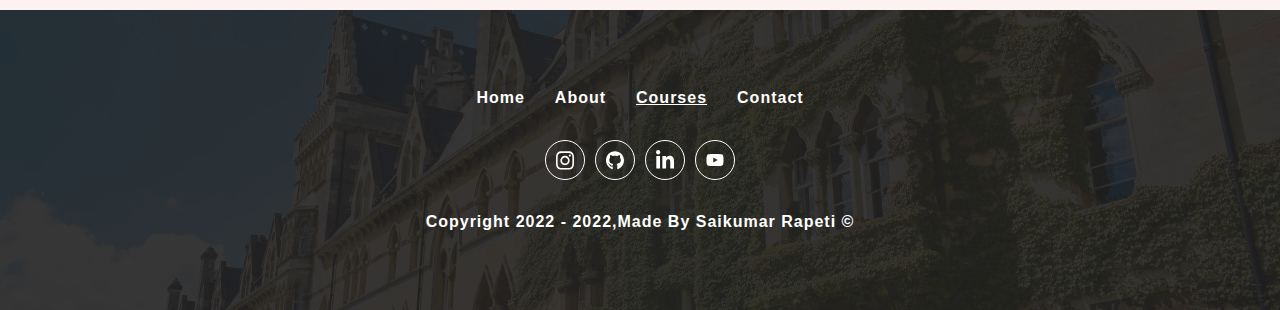
<file: courses.html>
<!DOCTYPE html>
<html lang="en">
  <head>
    <meta charset="UTF-8" />
    <meta http-equiv="X-UA-Compatible" content="IE=edge" />
    <meta name="viewport" content="width=device-width, initial-scale=1.0" />
    <title>Saikumar || courses Vellore Institute of technology</title>
    <link rel="stylesheet" href="./css/style.css" />
    <link rel="stylesheet" href="./css/navbar.css" />
    <link rel="stylesheet" href="./css/common.css" />
    <link rel="stylesheet" href="./css/sidebar.css" />
    <link rel="stylesheet" href="./css/footer.css" />
    <!-- favicon -->
    <link
      rel="shortcut icon"
      href="./icons/university-dark.svg"
      type="image/x-icon"
    />
  </head>
  <body>
    <!-- nav section start -->
    <nav class="nav-container">
      <div class="nav-center wrapper">
        <div class="log-section">
          <a href="./index.html"
            ><img src="./icons/university.svg" alt="university-logo"
          /></a>
        </div>

        <div class="hamburger">
          <img src="./icons/bars.svg" alt="sidebar open button" />
        </div>
        <div class="nav-links-main">
          <ul class="nav-links">
            <li><a href="./" class="nav-link">home</a></li>
            <li><a href="./about.html" class="nav-link">about</a></li>
            <li>
              <a href="./courses.html" class="nav-link active">courses</a>
            </li>
            <li><a href="./contact.html" class="nav-link">contact</a></li>
          </ul>
        </div>
        <div class="nav-social-links-main">
          <ul class="nav-social-links">
            <li class="nav-social-link">
              <a href="#"><img src="./icons/linkedin.svg" alt="linkedin" /></a>
            </li>
            <li class="nav-social-link">
              <a href="#"
                ><img src="./icons/instagram.svg" alt="instagram"
              /></a>
            </li>
            <li class="nav-social-link">
              <a href="#"><img src="./icons/github.svg" alt="github" /></a>
            </li>
            <li class="nav-social-link">
              <a href="#"><img src="./icons/youtube.svg" alt="youtube" /></a>
            </li>
          </ul>
        </div>
      </div>
    </nav>
    <!-- nav section end -->

    <!-- sidebar section start -->
    <aside class="sidebar-container">
      <div class="sidebar-center wrapper">
        <div class="sidebar-header">
          <div class="logo-section">
            <a href="./"
              ><img src="./icons/university.svg" alt="sidebar logo"
            /></a>
          </div>
          <div class="close-button">
            <img src="./icons/close.svg" alt="sidebar close button" />
          </div>
        </div>
        <div class="sidebar-content paddingTopMobile-fifty">
          <div class="sidebar-links-main">
            <ul class="sidebar-links">
              <li><a href="./" class="nav-link">home</a></li>
              <li><a href="./about.html" class="nav-link">about</a></li>
              <li>
                <a href="./courses.html" class="nav-link active">courses</a>
              </li>
              <li><a href="./contact.html" class="nav-link">contact</a></li>
            </ul>
          </div>
        </div>
      </div>
    </aside>
    <!-- sidebar section end -->

    <!-- hero section star -->
    <div class="page-hero-container">
      <div class="page-hero">
        <div class="hero-img-component">
          <div class="img-container">
            <img
              src="./assets/courses-banner.jpeg"
              alt="university banner image"
            />
          </div>
        </div>
        <div
          class="hero-box paddingBottomMobile-thirty paddingTopMobile-thirty"
        >
          <div class="hero-content text-center wrapper text-container">
            <h1 class="heading">Vellore Institute of Technology</h1>
            <p class="small-heading">select your course for future</p>
          </div>
        </div>
      </div>
    </div>
    <!-- hero section end -->

    <!-- courses section start -->
    <div class="featured-courses-container light-blue-background">
      <div class="featured-courses-center wrapper">
        <div
          class="section-title paddingTopDesktop-hundred paddingTopMobile-fifty"
        >
          <h3 class="title">acadamic courses</h3>
          <div class="underline"></div>
        </div>
        <section
          class="section-featured-courses paddingTopDesktop-fifty paddingBottomDesktop-hundred paddingBottomMobile-fifty paddingTopMobile-fifty three-column-layout"
        >
          <!-- single course start -->
          <article class="sinlge-course">
            <div class="img-container">
              <img src="./assets/course-1.jpeg" alt="course 1 image" />
            </div>
            <div class="course-title">
              <p>computer science</p>
            </div>
          </article>
          <!-- single course end -->
          <!-- single course start -->
          <article class="sinlge-course">
            <div class="img-container">
              <img src="./assets/course-2.jpeg" alt="course 1 image" />
            </div>
            <div class="course-title">
              <p>computer science</p>
            </div>
          </article>
          <!-- single course end -->
          <!-- single course start -->
          <article class="sinlge-course">
            <div class="img-container">
              <img src="./assets/course-3.jpeg" alt="course 1 image" />
            </div>
            <div class="course-title">
              <p>computer science</p>
            </div>
          </article>
          <!-- single course end -->
          <!-- single course start -->
          <article class="sinlge-course">
            <div class="img-container">
              <img src="./assets/course-4.jpeg" alt="course 1 image" />
            </div>
            <div class="course-title">
              <p>computer science</p>
            </div>
          </article>
          <!-- single course end -->
          <!-- single course start -->
          <article class="sinlge-course">
            <div class="img-container">
              <img src="./assets/course-5.jpeg" alt="course 1 image" />
            </div>
            <div class="course-title">
              <p>computer science</p>
            </div>
          </article>
          <!-- single course end -->
          <!-- single course start -->
          <article class="sinlge-course">
            <div class="img-container">
              <img src="./assets/course-6.jpeg" alt="course 1 image" />
            </div>
            <div class="course-title">
              <p>computer science</p>
            </div>
          </article>
          <!-- single course end -->
          <!-- single course start -->
          <article class="sinlge-course">
            <div class="img-container">
              <img src="./assets/course-7.jpeg" alt="course 1 image" />
            </div>
            <div class="course-title">
              <p>computer science</p>
            </div>
          </article>
          <!-- single course end -->
          <!-- single course start -->
          <article class="sinlge-course">
            <div class="img-container">
              <img src="./assets/course-8.jpeg" alt="course 1 image" />
            </div>
            <div class="course-title">
              <p>computer science</p>
            </div>
          </article>
          <!-- single course end -->
          <!-- single course start -->
          <article class="sinlge-course">
            <div class="img-container">
              <img src="./assets/course-9.jpeg" alt="course 1 image" />
            </div>
            <div class="course-title">
              <p>computer science</p>
            </div>
          </article>
          <!-- single course end -->
          <!-- single course start -->
          <article class="sinlge-course">
            <div class="img-container">
              <img src="./assets/course-10.jpeg" alt="course 1 image" />
            </div>
            <div class="course-title">
              <p>computer science</p>
            </div>
          </article>
          <!-- single course end -->
          <!-- single course start -->
          <article class="sinlge-course">
            <div class="img-container">
              <img src="./assets/course-11.jpeg" alt="course 1 image" />
            </div>
            <div class="course-title">
              <p>computer science</p>
            </div>
          </article>
          <!-- single course end -->
          <!-- single course start -->
          <article class="sinlge-course">
            <div class="img-container">
              <img src="./assets/course-12.jpeg" alt="course 1 image" />
            </div>
            <div class="course-title">
              <p>computer science</p>
            </div>
          </article>
          <!-- single course end -->
        </section>
      </div>
    </div>
    <!-- courses section end -->

    <!-- contact promotion section start -->
    <div class="contact-promotion-container light-pink-background">
      <div class="contact-promotion-center wrapper">
        <div
          class="section-title paddingTopDesktop-hundred paddingTopMobile-fifty"
        >
          <h3 class="title">contact us for your future</h3>
          <div class="underline"></div>
        </div>
        <section
          class="contact-promotion paddingTopDesktop-fifty paddingTopMobile-fifty paddingBottomDesktop-hundred paddingBottomMobile-fifty"
        >
          <div class="contact-promo-img">
            <img
              src="./assets/contact-promotion.jpeg"
              alt="contact us promotion image"
            />
            <div class="contact-info-container text-center text-container">
              <h2 class="contact-heading">
                enroll for our various b.tech courses anywhere from india
              </h2>
              <a href="./contact.html" class="button-primary-light"
                >contact us</a
              >
            </div>
          </div>
        </section>
      </div>
    </div>
    <!-- contact promotion section end -->

    <!-- footer section start -->
    <footer class="footer-container">
      <div class="footer-center wrapper">
        <div class="footer-links-main">
          <ul class="footer-links">
            <li><a href="./" class="footer-link">home</a></li>
            <li><a href="./about.html" class="footer-link">about</a></li>
            <li>
              <a href="./courses.html" class="footer-link active">courses</a>
            </li>
            <li><a href="./contact.html" class="footer-link">contact</a></li>
          </ul>
        </div>
        <div class="social-links-main">
          <ul class="social-links">
            <li class="social-link">
              <a href="#"
                ><img src="./icons/instagram.svg" alt="instagram"
              /></a>
            </li>
            <li class="social-link">
              <a href="#"><img src="./icons/github.svg" alt="github" /></a>
            </li>
            <li class="social-link">
              <a href="#"><img src="./icons/linkedin.svg" alt="linkedin" /></a>
            </li>
            <li class="social-link">
              <a href="#"><img src="./icons/youtube.svg" alt="youtube" /></a>
            </li>
          </ul>
        </div>
        <div class="footer-copy-right">
          <p>
            copyright 2022 - <span class="copy-right-date">2022</span>,made by
            Saikumar Rapeti &copy;
          </p>
        </div>
      </div>
    </footer>
    <!-- footer section end -->
    <script src="./js/app.js"></script>
  </body>
</html>
</file>
<file: css/style.css>
/***************************************************************** global variables */
:root {
  /* colors */
  --clr-primary: #3777aa;
  --clr-primary-light: #2284d3;
  --clr-white: #ffffff;
  --clr-white-light: #f0f0f0;
  --clr-shadow: #00000029;
  --clr-black: #333333;
  --clr-black-30: #2220204d;
  --clr-black-80: #222020cc;
  --clr-black-90: #212020e6;
  --clr-pink-light: #fdf2f2;
  --clr-blue-light: #f2fdfb;
  /* shadows */
  --box-shadow-light: 0px 3px 7px var(--clr-shadow);
  --box-shadow-dark: 0px 3px 7px var(--clr-black-30);
  --radius: 4px;
  /* font family */
  --font-family: Arial, Helvetica, sans-serif;
  /* animation */
  --transition: all 0.3s linear;
}

/***************************************************************** global styles */
*,
::after,
::before {
  margin: 0;
  padding: 0;
  box-sizing: border-box;
}
*:focus {
  outline-width: 2px;
  outline-offset: 1px;
  color: var(--clr-primary);
}
body {
  color: var(--clr-black);
  background: var(--clr-white);
  font-family: var(--font-family);
  line-height: 1.5;
}
ul {
  list-style-type: none;
}
img {
  display: block;
}
a {
  text-decoration: none;
}

/*****************************************************************  global classes */
.wrapper {
  max-width: 1250px;
  margin-left: auto;
  margin-right: auto;
  padding-left: 20px;
  padding-right: 20px;
}
.disply-block {
  display: block !important;
}
.text-container {
  max-width: 1000px;
  margin-left: auto;
  margin-right: auto;
}
.text-center {
  text-align: center;
}
.text-left {
  text-align: left;
}
.text-right {
  text-align: right;
}

@media screen and (max-width: 991px) {
  .full-width-mobile {
    width: 100%;
  }
}

@media screen and (min-width: 992px) {
  .full-width-desktop {
    width: 100%;
  }
}

.light-pink-background {
  background-color: var(--clr-pink-light);
}
.light-blue-background {
  background: var(--clr-blue-light);
}
.section-title .title {
  font-size: 30px;
  font-weight: bold;
  text-transform: capitalize;
  text-align: center;
  margin-bottom: 15px;
  color: var(--clr-primary);
}

.section-title .underline {
  width: 60px;
  height: 5px;
  background: var(--clr-primary);
  margin-left: auto;
  margin-right: auto;
}

.button-primary-dark,
.button-primary-light {
  font-weight: bold;
  text-transform: uppercase;
  border: none;
  cursor: pointer;
  height: 45px;
  transition: var(--transition);
  font-size: 16px;
  letter-spacing: 1px;
  padding-left: 20px;
  padding-right: 20px;
  min-width: 200px;
  display: inline-flex;
  justify-content: center;
  align-items: center;
  border-radius: var(--radius);
}
.button-primary-dark {
  background-color: var(--clr-primary);
  color: var(--clr-white);
}

.button-primary-light {
  background: var(--clr-white);
  color: var(--clr-primary);
}

.button-primary-dark:hover {
  background: var(--clr-primary-light);
}
.button-primary-light:hover {
  background: var(--clr-white-light);
}

.primary-input,
.primary-textarea {
  height: 45px;
  font-size: 16px;
  line-height: 25px;
  padding-left: 15px;
  padding-right: 15px;
  border-radius: calc(var(--radius) - 2px);
  border: 1px solid var(--clr-shadow);
  letter-spacing: 1px;
  font-family: var(--font-family);
}
.primary-textarea {
  height: unset;
  padding-top: 15px;
  padding-bottom: 15px;
  resize: vertical;
}
.primary-input::placeholder,
.primary-textarea::placeholder {
  text-transform: capitalize;
}

@media screen and (min-width: 992px) {
  .button-primary-dark,
  .button-primary-light {
    min-width: 220px;
    height: 50px;
  }
  .primary-input {
    height: 50px;
  }
}

@keyframes bounceAnimation {
  0% {
    transform: scale(0.8);
  }
  100% {
    transform: scale(1);
  }
}
</file>
<file: css/navbar.css>
/* navbar styles */
.nav-container {
  background: var(--clr-black-90);
  width: 100%;
  min-height: 50px;
  display: flex;
  justify-content: center;
  align-items: center;
  top: -70px;
}
.nav-container.sticky-nav {
  position: fixed;
  top: 0;
  left: 0;
  z-index: 9;
  transition: var(--transition);
}

.nav-container .log-section {
  width: 30px;
}
.nav-container .hamburger {
  width: 25px;
  display: flex;
  justify-self: flex-end;
}

.nav-center {
  display: grid;
  grid-template-columns: repeat(2, 1fr);
  align-items: center;
  justify-content: center;
  width: 100%;
}
.nav-links-main {
  display: none;
}
.nav-social-links-main {
  display: none;
}

@media screen and (min-width: 992px) {
  .nav-container {
    min-height: 70px;
  }
  .nav-center {
    grid-template-columns: repeat(3, 1fr);
  }
  .nav-container .log-section {
    width: 50px;
    cursor: pointer;
  }
  .nav-container .hamburger {
    display: none;
  }
  .nav-container .nav-links-main {
    display: flex;
  }
  .nav-container .nav-links {
    display: flex;
    column-gap: 30px;
  }
  .nav-container .nav-link {
    color: var(--clr-white);
    font-size: 16px;
    text-transform: capitalize;
    font-weight: bold;
    letter-spacing: 1px;
    padding: 5px 10px;
    border-radius: var(--radius);
    transition: var(--transition);
  }
  .nav-container .nav-link.active,
  .nav-container .nav-link:hover {
    background: var(--clr-white-light);
    color: var(--clr-black);
  }
  .nav-container .nav-social-links-main {
    display: flex;
    justify-self: flex-end;
  }
  .nav-social-links-main .nav-social-links {
    display: flex;
    column-gap: 10px;
    justify-content: center;
    align-items: center;
  }
  .nav-social-links .nav-social-link {
    width: 30px;
    height: 30px;
    border: 1px solid var(--clr-white);
    border-radius: 50%;
    display: flex;
    justify-content: center;
    align-items: center;
  }
  .nav-social-links .nav-social-link:hover {
    transition: var(--transition);
    transform: translateY(-3px);
  }
  .nav-container .nav-social-link img {
    width: 18px;
  }
}
</file>
<file: css/common.css>
/* padding classes */
@media screen and (max-width: 991px) {
  .paddingTopMobile-ten {
    padding-top: 10px !important;
  }
  .paddingTopMobile-twenty {
    padding-top: 20px !important;
  }
  .paddingTopMobile-thirty {
    padding-top: 30px !important;
  }
  .paddingTopMobile-fourty {
    padding-top: 40px !important;
  }
  .paddingTopMobile-fifty {
    padding-top: 50px !important;
  }
  .paddingBottomMobile-ten {
    padding-bottom: 10px !important;
  }
  .paddingBottomMobile-twenty {
    padding-bottom: 20px !important;
  }
  .paddingBottomMobile-thirty {
    padding-bottom: 30px !important;
  }
  .paddingBottomMobile-fourty {
    padding-bottom: 40px !important;
  }
  .paddingBottomMobile-fifty {
    padding-bottom: 50px !important;
  }
}

@media screen and (min-width: 992px) {
  .paddingTopDesktop-ten {
    padding-top: 10px !important;
  }
  .paddingTopDesktop-twenty {
    padding-top: 20px !important;
  }
  .paddingTopDesktop-thirty {
    padding-top: 30px !important;
  }
  .paddingTopDesktop-fourty {
    padding-top: 40px !important;
  }
  .paddingTopDesktop-fifty {
    padding-top: 50px !important;
  }
  .paddingTopDesktop-sixty {
    padding-top: 60px !important;
  }
  .paddingTopDesktop-seventy {
    padding-top: 70px !important;
  }
  .paddingTopDesktop-eighty {
    padding-top: 80px !important;
  }
  .paddingTopDesktop-ninety {
    padding-top: 90px !important;
  }
  .paddingTopDesktop-hundred {
    padding-top: 100px !important;
  }

  .paddingBottomDesktop-ten {
    padding-bottom: 10px !important;
  }
  .paddingBottomDesktop-twenty {
    padding-bottom: 20px !important;
  }
  .paddingBottomDesktop-thirty {
    padding-bottom: 30px !important;
  }
  .paddingBottomDesktop-fourty {
    padding-bottom: 40px !important;
  }
  .paddingBottomDesktop-fifty {
    padding-bottom: 50px !important;
  }
  .paddingBottomDesktop-sixty {
    padding-bottom: 60px !important;
  }
  .paddingBottomDesktop-seventy {
    padding-bottom: 70px !important;
  }
  .paddingBottomDesktop-eighty {
    padding-bottom: 80px !important;
  }
  .paddingBottomDesktop-ninety {
    padding-bottom: 90px !important;
  }
  .paddingBottomDesktop-hundred {
    padding-bottom: 100px !important;
  }
}

/* hero page container */
.page-hero-container {
  width: 100%;
}
.page-hero-container .hero-img-component {
  aspect-ratio: 375/220;
  overflow: hidden;
}
.page-hero-container .img-container,
.page-hero-container img {
  width: 100%;
  height: 100%;
  object-fit: cover;
}

.page-hero-container .hero-box {
  width: 100%;
  background: var(--clr-primary);
  min-height: 250px;
  display: flex;
  justify-content: center;
  align-items: center;
}
.page-hero-container .hero-content {
  display: flex;
  flex-direction: column;
  row-gap: 30px;
}

.page-hero-container .heading {
  color: var(--clr-white);
  font-size: 24px;
  letter-spacing: 1px;
}
.page-hero-container .desc {
  color: var(--clr-white);
  font-size: 16px;
  font-weight: bold;
  letter-spacing: 1px;
}

.page-hero-container .small-heading {
  font-size: 18px;
  letter-spacing: 1px;
  text-transform: uppercase;
  color: var(--clr-white);
  font-weight: bold;
}

@media screen and (min-width: 992px) {
  .page-hero-container {
    position: relative;
  }
  .page-hero-container .hero-img-component {
    aspect-ratio: 1920/700;
    position: relative;
  }
  .home-page.page-hero-container .hero-img-component {
    aspect-ratio: 1920/1080;
  }
  .page-hero-container .hero-img-component::before {
    content: "";
    position: absolute;
    width: 100%;
    height: 100%;
    top: 0;
    left: 0;
    background: var(--clr-black-80);
  }

  .page-hero-container .hero-box {
    position: absolute;
    top: 50%;
    left: 50%;
    transform: translate(-50%, -50%);
    background: transparent;
  }

  .page-hero-container .heading {
    font-size: 64px;
  }
  .page-hero-container .small-heading {
    font-size: 34px;
  }
  .page-hero-container .hero-content .home-button {
    animation: bounceAnimation 3s linear infinite alternate;
  }
}

/* contact-promotion styles */
.contact-promotion {
  width: 100%;
}

.contact-promotion .contact-promo-img {
  position: relative;
  aspect-ratio: 350/400;
  overflow: hidden;
  border-radius: var(--radius);
}

.contact-promotion .contact-promo-img::before {
  content: "";
  position: absolute;
  width: 100%;
  height: 100%;
  top: 0;
  left: 0;
  background: var(--clr-black-80);
}
.contact-promotion .contact-promo-img img {
  width: 100%;
  height: 100%;
  object-fit: cover;
}
.contact-promotion .contact-info-container {
  position: absolute;
  width: 100%;
  height: 100%;
  top: 50%;
  left: 50%;
  transform: translate(-50%, -50%);
  display: flex;
  flex-direction: column;
  row-gap: 40px;
  justify-content: center;
  align-items: center;
}
.contact-promotion .contact-info-container .contact-heading {
  font-size: 30px;
  color: var(--clr-white);
  letter-spacing: 1px;
  text-transform: capitalize;
}

@media screen and (min-width: 992px) {
  .contact-promotion .contact-promo-img {
    aspect-ratio: 1259/437;
  }
  .contact-promotion .contact-info-container .contact-heading {
    font-size: 44px;
  }
}

/* featured courses styles */
.sinlge-course {
  width: 100%;
  background: var(--clr-white);
  height: 100%;
  box-shadow: var(--box-shadow-light);
  border-radius: var(--radius);
  transition: var(--transition);
}
.sinlge-course:hover {
  transform: translateY(-2px) scale(1.002);
  box-shadow: var(--box-shadow-dark);
}
.sinlge-course .img-container {
  aspect-ratio: 350/250;
  overflow: hidden;
}
.sinlge-course .img-container img {
  width: 100%;
  height: 100%;
  object-fit: cover;
  border-top-left-radius: var(--radius);
  border-top-right-radius: var(--radius);
  transition: var(--transition);
}
.sinlge-course .course-title {
  font-size: 22px;
  text-transform: capitalize;
  text-align: center;
  font-weight: bold;
  color: var(--clr-primary);
  padding-left: 10px;
  padding-right: 10px;
  margin-top: 30px;
  margin-bottom: 30px;
}

/* layout classes */
.three-column-layout {
  display: grid;
  grid-template-columns: 1fr;
  gap: 30px;
}

@media screen and (min-width: 769px) {
  .three-column-layout {
    grid-template-columns: 1fr 1fr;
  }
}

@media screen and (min-width: 992px) {
  .sinlge-course .img-container {
    aspect-ratio: 396/300;
  }
  .sinlge-course:hover img {
    transform: scale(1.05) rotateZ(2deg);
  }
  .three-column-layout {
    grid-template-columns: 1fr 1fr 1fr;
  }
}
</file>
<file: css/sidebar.css>
/* sidebar styles */
.sidebar-container {
  background: var(--clr-black);
  width: 100%;
  height: 100vh;
  position: fixed;
  top: 0;
  left: -100%;
  transition: var(--transition);
  opacity: 0;
}
.sidebar-container.show-sidebar {
  left: 0%;
  opacity: 1;
  z-index: 10;
}
.sidebar-container .logo-section {
  width: 30px;
}

.sidebar-container .close-button {
  width: 25px;
}
.sidebar-container .sidebar-header {
  width: 100%;
  display: flex;
  justify-content: space-between;
  align-items: center;
  min-height: 50px;
}

.sidebar-container .sidebar-content {
  width: 100%;
  height: 100%;
  display: flex;
  justify-content: center;
}

.sidebar-container .sidebar-content .sidebar-links {
  display: flex;
  flex-direction: column;
  align-items: center;
  row-gap: 30px;
}
.sidebar-container .sidebar-links .nav-link {
  color: var(--clr-white);
  text-transform: capitalize;
  font-size: 16px;
  padding: 5px 10px;
  border-radius: var(--radius);
  letter-spacing: 1px;
  font-weight: bold;
}

.sidebar-container .sidebar-links .nav-link:hover,
.sidebar-container .sidebar-links .nav-link.active {
  background: var(--clr-white);
  color: var(--clr-black);
}
</file>
<file: css/footer.css>
/* footer styles */
.footer-container {
  width: 100%;
  min-height: 300px;
  position: relative;
  background: url("./../assets/footer-img.jpeg") center/cover no-repeat;
  z-index: 1;
  display: flex;
  justify-content: center;
  align-items: center;
}
.footer-container::before {
  content: "";
  width: 100%;
  height: 100%;
  position: absolute;
  left: 0;
  top: 0;
  background: var(--clr-black-90);
  z-index: -1;
}

.footer-container .footer-center {
  display: flex;
  flex-direction: column;
  row-gap: 30px;
  justify-content: center;
  align-items: center;
}
.footer-container .footer-links {
  display: flex;
  justify-content: center;
  align-items: center;
  column-gap: 30px;
}
.footer-container .footer-link {
  font-size: 16px;
  color: var(--clr-white);
  font-weight: bold;
  text-transform: capitalize;
  letter-spacing: 1px;
  transition: var(--transition);
}
.footer-container .footer-link.active,
.footer-container .footer-link:hover {
  text-decoration: underline;
}

.footer-container .social-links {
  display: flex;
  justify-content: center;
  align-items: center;
  column-gap: 10px;
}

.footer-container .social-link {
  width: 40px;
  height: 40px;
  border: 1px solid var(--clr-white);
  border-radius: 50%;
  display: flex;
  justify-content: center;
  align-items: center;
  transition: var(--transition);
}
.footer-container .social-link img {
  width: 18px;
}
.footer-container .social-link:hover {
  transform: translateY(-3px);
}

.footer-container .footer-copy-right p {
  font-size: 16px;
  color: var(--clr-white);
  font-weight: bold;
  letter-spacing: 1px;
  line-height: 24px;
  text-transform: capitalize;
  text-align: center;
}
</file>
<file: css/home.css>
/* our campuses section styles */
.each-campus {
  width: 100%;
  border-radius: var(--radius);
  background: var(--clr-white);
  box-shadow: var(--box-shadow-light);
  transition: var(--transition);
}

.each-campus:hover {
  box-shadow: var(--box-shadow-dark);
  transform: translateY(2px) scale(1.002);
}

.each-campus .img-container {
  aspect-ratio: 355/250;
  position: relative;
}
.each-campus .img-container .share-icon-campus {
  width: 50px;
  height: 50px;
  position: absolute;
  left: 50%;
  bottom: 0%;
  transform: translate(-50%, 50%);
  border-radius: 50%;
  background: var(--clr-white);
  justify-content: center;
  align-items: center;
  padding: 10px;
  transition: var(--transition);
  border: 7px solid var(--clr-pink-light);
}

.each-campus .img-container .share-icon-campus:hover {
  border-color: var(--clr-blue-light);
  background: var(--clr-pink-light);
}
.each-campus .img-container img {
  width: 100%;
  height: 100%;
  object-fit: cover;
  overflow: hidden;
  border-top-left-radius: var(--radius);
  border-top-right-radius: var(--radius);
}

.each-campus .campus-info {
  margin-top: 50px;
  margin-bottom: 30px;
  padding-left: 10px;
  padding-right: 10px;
}
.each-campus .campus-info .campus-title {
  font-size: 22px;
  text-transform: capitalize;
  color: var(--clr-primary);
  letter-spacing: 1px;
}
.each-campus .campus-info .desc {
  font-size: 16px;
  letter-spacing: 1px;
  margin-top: 25px;
  margin-bottom: 25px;
  display: -webkit-box;
  -webkit-line-clamp: 3;
  -webkit-box-orient: vertical;
  overflow: hidden;
}
.each-campus .campus-info .address {
  font-size: 16px;
  letter-spacing: 1px;
  text-transform: capitalize;
  color: var(--clr-primary);
}

@media screen and (min-width: 992px) {
  .each-campus .img-container {
    aspect-ratio: 396/250;
  }
}

/* our facilities styles */
.each-facility {
  width: 100%;
  background: var(--clr-white);
  box-shadow: var(--box-shadow-light);
  transition: var(--transition);
  border-radius: var(--radius);
}

.each-facility:hover {
  box-shadow: var(--box-shadow-dark);
  transform: translateY(2px) scale(1.002);
}
.each-facility .img-container {
  aspect-ratio: 355/250;
  overflow: hidden;
}

.each-facility .img-container img {
  width: 100%;
  height: 100%;
  object-fit: cover;
  border-top-left-radius: var(--radius);
  border-top-right-radius: var(--radius);
}

.each-facility .facility-info .facility-title {
  font-size: 22px;
  color: var(--clr-primary);
  letter-spacing: 1px;
  text-transform: capitalize;
}

.each-facility .facility-info .facility-desc {
  font-size: 16px;
  letter-spacing: 1px;

  padding-left: 10px;
  padding-right: 10px;
  margin-top: 25px;
  display: -webkit-box;
  -webkit-line-clamp: 3;
  -webkit-box-orient: vertical;
  overflow: hidden;
  margin-bottom: 25px;
}
</file>
<file: css/single-featured.css>
/* single-featured-component styles */
.single-featured-container {
  width: 100%;
}
.single-featured-container .single-featured-image {
  width: 100%;
  aspect-ratio: 355/300;
  overflow: hidden;
  border-radius: var(--radius);
}

.single-featured-image img {
  width: 100%;
  height: 100%;
  object-fit: cover;
  border-radius: var(--radius);
}
.single-featured-container .single-featured-text-component .about-info {
  display: flex;
  flex-direction: column;
  gap: 30px;
}
.single-featured-container .single-featured-text-component .about-info p {
  font-size: 16px;
  letter-spacing: 1px;
}

.single-featured-text-component .contact-us-form {
  display: flex;
  flex-direction: column;
  gap: 30px;
  align-items: flex-start;
}

@media screen and (min-width: 992px) {
  .single-featured {
    display: flex;
    justify-content: space-between;
    align-items: center;
  }
  .single-featured-image,
  .single-featured-text-component {
    flex: 0 0 calc(50% - 30px);
  }
  .single-featured-container.reverse-content .single-featured {
    flex-direction: row-reverse;
  }
  .single-featured-container .single-featured-image {
    aspect-ratio: 625/550;
  }
}
</file>
